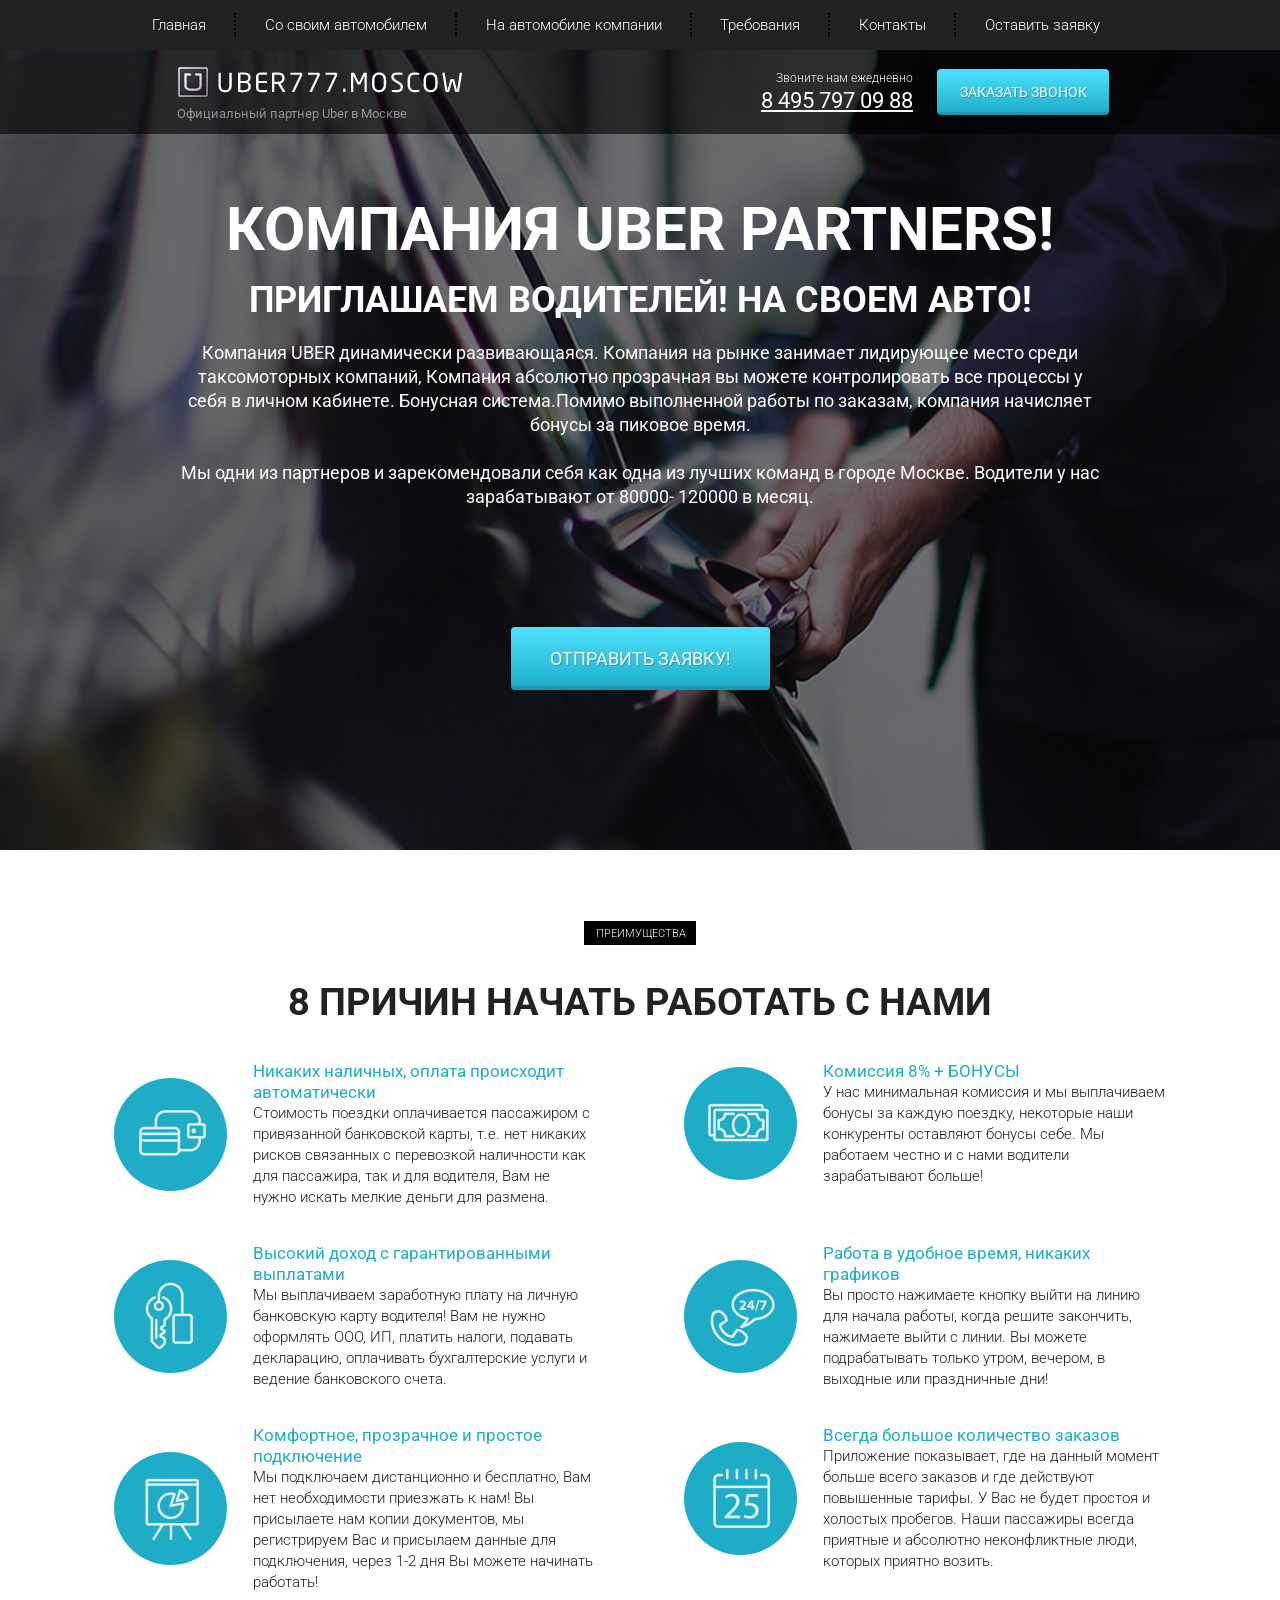
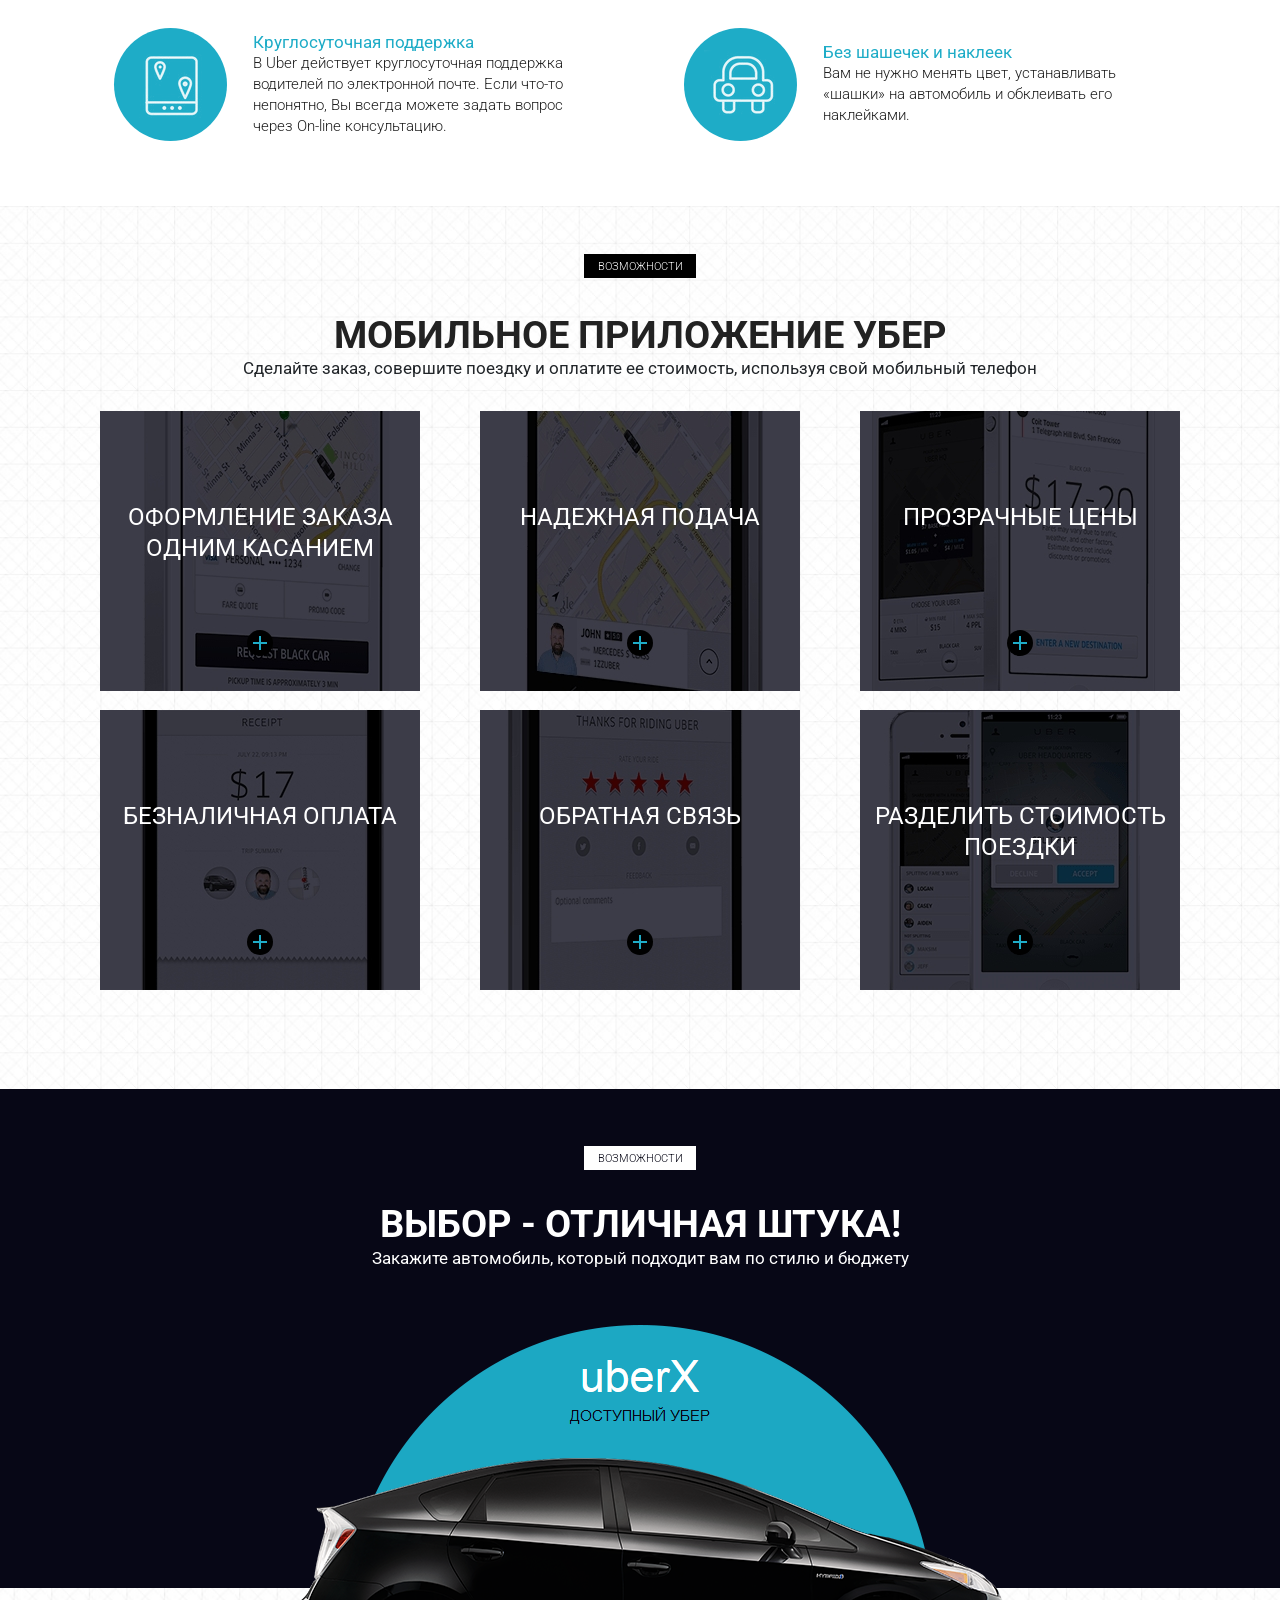
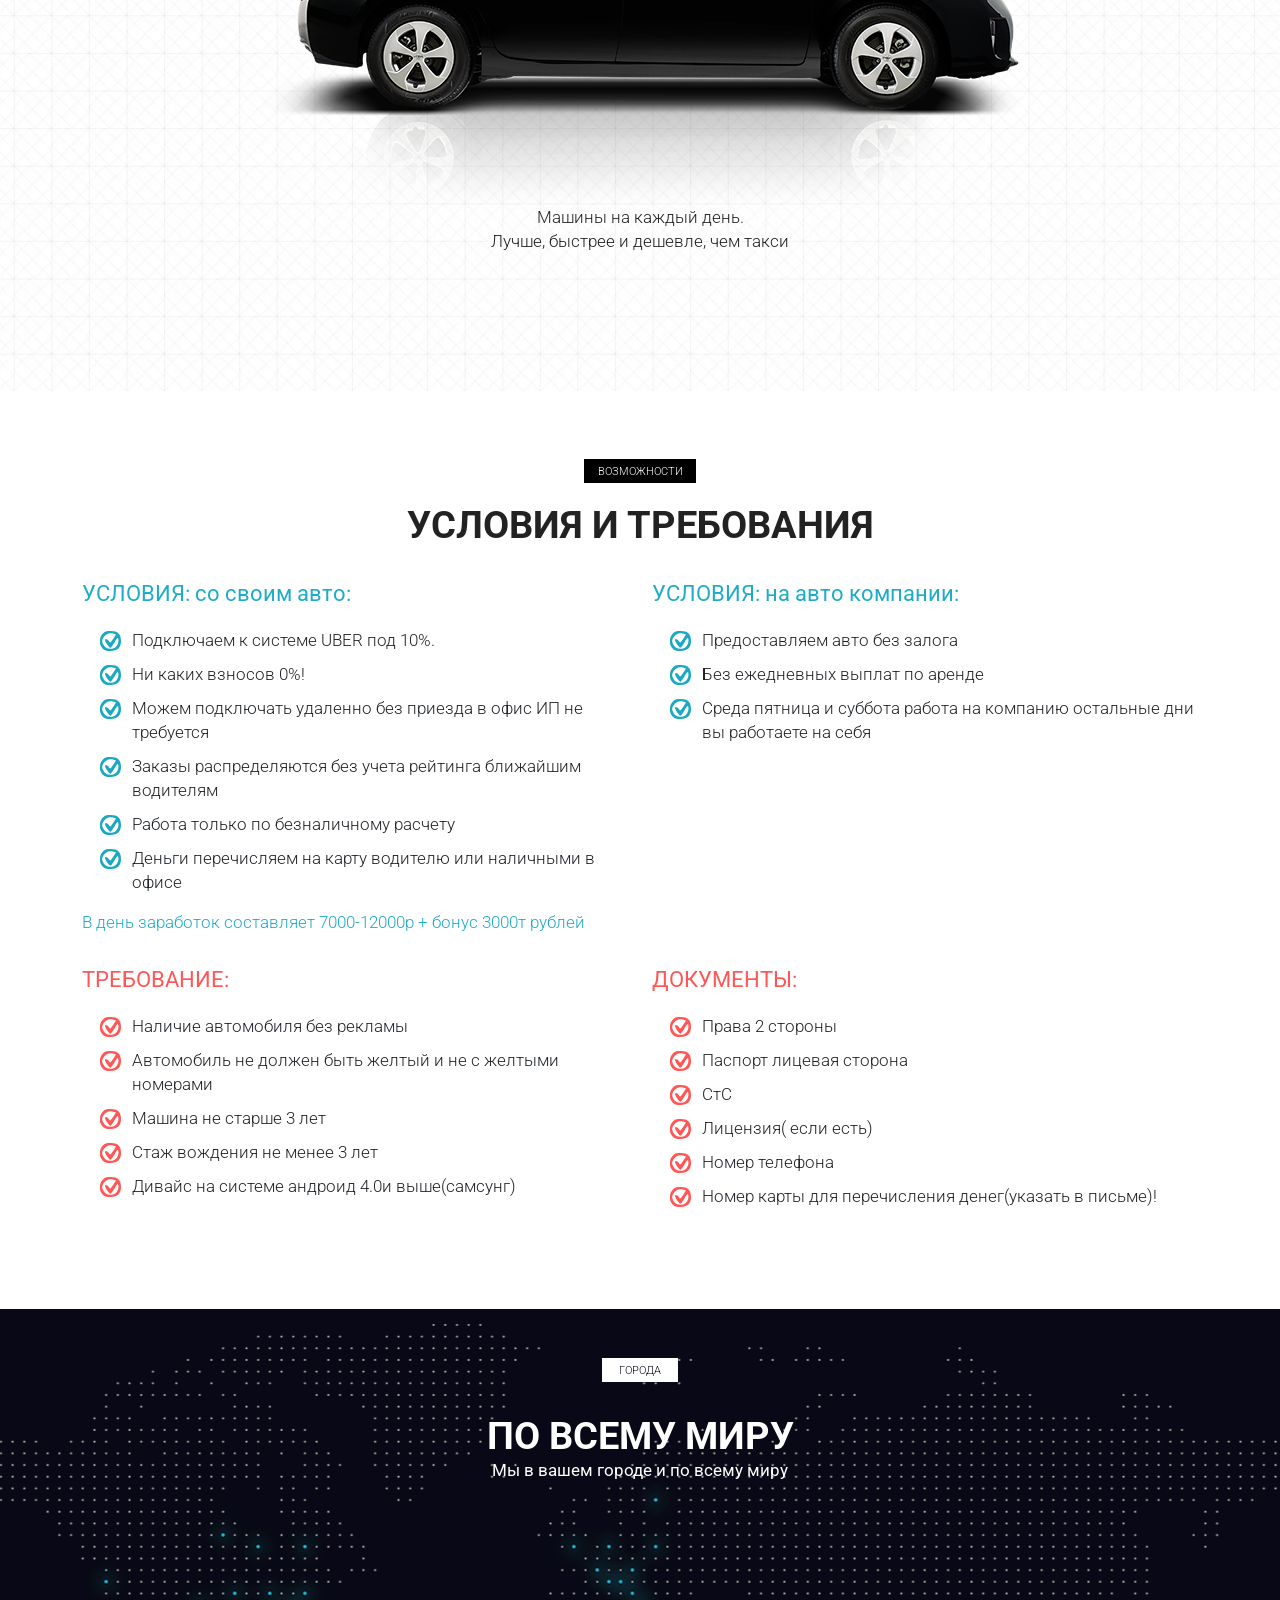
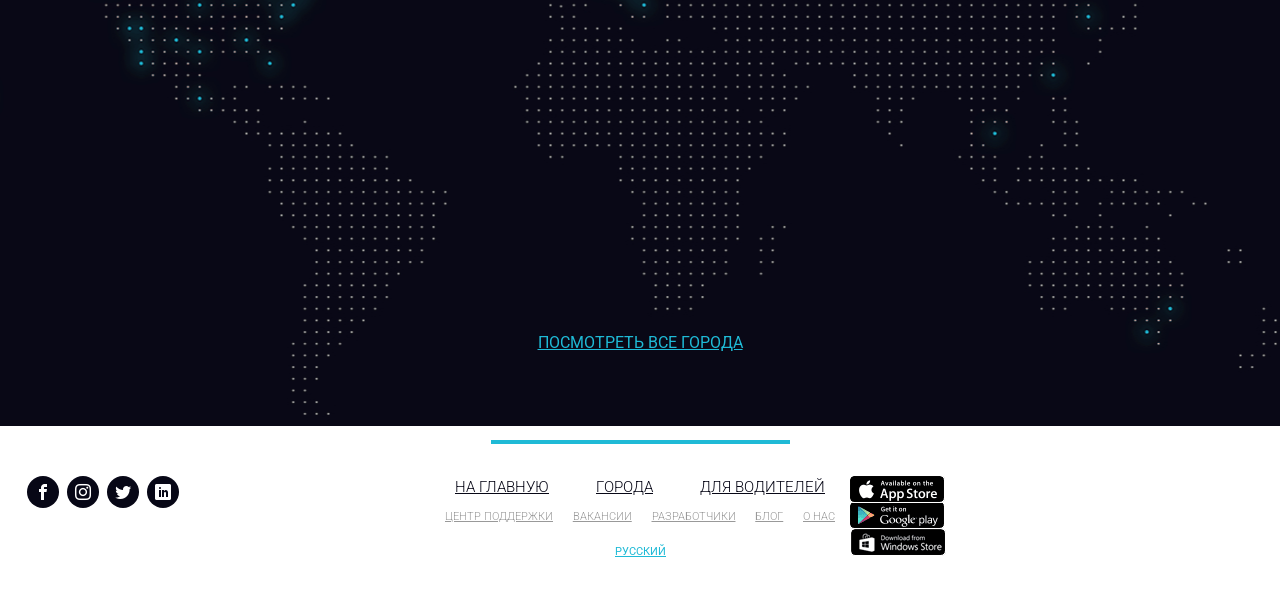
<file: index.html>
<!DOCTYPE html>
<html lang="en">
<head>
    <meta charset="UTF-8">
    <meta name="viewport" content="width=device-width, initial-scale=1">
    <meta http-equiv="X-UA-Compatible" content="ie=edge">
    <title>Uber</title>
    <link rel="shortcut icon" href="icons/favicon.png" type="image/x-icon">
    <link href="https://fonts.googleapis.com/css?family=Roboto:300,400,700&amp;subset=cyrillic-ext" rel="stylesheet">
    <link rel="stylesheet" href="css/bootstrap-reboot.min.css">
    <link rel="stylesheet" href="css/bootstrap-grid.min.css">
    <link rel="stylesheet" href="css/fonts.css">
    <link rel="stylesheet" href="css/style.css">
</head>
<body>
    <header>
        <nav>
            <div class="container">
                <ul class="menu">
                    <li class="menu_item"><a href="#" class="menu_link">Главная</a></li>
                    <li class="menu_item"><a href="#condition" class="menu_link">Со своим автомобилем</a></li>
                    <li class="menu_item"><a href="#condition" class="menu_link">На автомобиле компании</a></li>
                    <li class="menu_item"><a href="#condition" class="menu_link">Требования</a></li>
                    <li class="menu_item"><a href="#footer" class="menu_link">Контакты</a></li>
                    <li class="menu_item"><a href="#" class="menu_link">Оставить заявку</a></li>
                </ul>
            </div>
            <div class="hamburger">
                <span></span>
                <span></span>
                <span></span>
            </div>
        </nav>
        <div class="subheader">
            <div class="container">
                <div class="row">
                    <div class="col-6 col-md-4 offset-md-1">
                        <a href="#" class="subheader_logo"><img src="icons/link_logo.png" alt="logo"></a>
                        <div class="subheader_official">Официальный партнер Uber в Москве</div>
                    </div>

                    <div class="xs-hidden col-md-2 offset-md-2">
                        <div class="subheader_call">Звоните нам ежедневно</div>
                        <a href="tel:84957970988" class="subheader_phone">8 495 797 09 88</a>
                    </div>

                    <div class="col-6 col-md-2">
                        <a href="tel:84957970988" class="xs-visible subheader_phone">8 495 797 09 88</a>
                        <button class="subheader_btn">заказать звонок</button>
                    </div>
                </div>
            </div>
        </div>
    </header>

    <section class="promo">
        <div class="container">
            <div class="row">
                <div class="col-md-10 offset-md-1">
                    <h1 class="promo_header">КОМПАНИЯ UBER PARTNERS!</h1>
                    <h2 class="promo_subheader">ПРИГЛАШАЕМ ВОДИТЕЛЕЙ! НА СВОЕМ АВТО!</h2>
                    <div class="promo_descr">
                        Компания UBER  динамически развивающаяся. Компания на рынке занимает лидирующее место среди
                        таксомоторных компаний, Компания абсолютно прозрачная вы можете контролировать все процессы у себя в личном кабинете. Бонуcная система.Помимо выполненной работы по заказам, компания начисляет бонусы за
                        пиковое время.
                        <br><br>
                        Мы одни из партнеров и зарекомендовали себя как одна из лучших команд в городе Москве.  Водители у нас
                        зарабатывают от 80000- 120000 в месяц.
                    </div>
                    <button class="promo_btn">ОТПРАВИТЬ ЗАЯВКУ!</button>
                </div>
            </div>
        </div>
    </section>

    <section class="reasons">
        <div class="container">
            <div class="label">преимущества</div>
            <h2 class="title">8 причин начать работать с нами</h2>
            <div class="row">
                <div class="col-md-6">
                    <div class="reasons_block">
                        <div class="reasons_round">
                            <img src="reasons/8reason_1.png" alt="reason">
                        </div>
                        <div class="reasons_descr">
                            <div class="reasons_subtitle">Никаких наличных, оплата происходит автоматически</div>
                            <div class="reasons_text">
                                Стоимость поездки оплачивается пассажиром с привязанной банковской карты, т.е. нет никаких рисков связанных с перевозкой наличности как для пассажира, так и для водителя, Вам не нужно искать мелкие деньги для размена.
                            </div>
                        </div>
                    </div>
                </div>
                <div class="col-md-6">
                    <div class="reasons_block">
                        <div class="reasons_round">
                            <img src="reasons/8reason_2.png" alt="reason">
                        </div>
                        <div class="reasons_descr">
                            <div class="reasons_subtitle">Комиссия 8% + БОНУСЫ</div>
                            <div class="reasons_text">
                                У нас минимальная комиссия и мы выплачиваем бонусы за каждую поездку, некоторые наши конкуренты оставляют бонусы себе. Мы работаем честно и с нами водители зарабатывают больше!
                            </div>
                        </div>
                    </div>
                </div>
                <div class="col-md-6">
                    <div class="reasons_block">
                        <div class="reasons_round">
                            <img src="reasons/8reason_3.png" alt="reason">
                        </div>
                        <div class="reasons_descr">
                            <div class="reasons_subtitle">Высокий доход с гарантированными выплатами</div>
                            <div class="reasons_text">
                                Мы выплачиваем заработную плату на личную банковскую карту водителя! Вам не нужно оформлять ООО, ИП, платить налоги, подавать декларацию, оплачивать бухгалтерские услуги и ведение банковского счета.
                            </div>
                        </div>
                    </div>
                </div>
                <div class="col-md-6">
                    <div class="reasons_block">
                        <div class="reasons_round">
                            <img src="reasons/8reason_4.png" alt="reason">
                        </div>
                        <div class="reasons_descr">
                            <div class="reasons_subtitle">Работа в удобное время, никаких графиков</div>
                            <div class="reasons_text">
                                Вы просто нажимаете кнопку выйти на линию для начала работы, когда решите закончить, нажимаете выйти с линии. Вы можете подрабатывать только утром, вечером, в выходные или праздничные дни!
                            </div>
                        </div>
                    </div>
                </div>
                <div class="col-md-6">
                    <div class="reasons_block">
                        <div class="reasons_round">
                            <img src="reasons/8reason_5.png" alt="reason">
                        </div>
                        <div class="reasons_descr">
                            <div class="reasons_subtitle">Комфортное, прозрачное и простое подключение</div>
                            <div class="reasons_text">
                                Мы подключаем дистанционно и бесплатно, Вам нет необходимости приезжать к нам! Вы присылаете нам копии документов, мы регистрируем Вас и присылаем данные для подключения, через 1-2 дня Вы можете начинать работать!
                            </div>
                        </div>
                    </div>
                </div>
                <div class="col-md-6">
                    <div class="reasons_block">
                        <div class="reasons_round">
                            <img src="reasons/8reason_6.png" alt="reason">
                        </div>
                        <div class="reasons_descr">
                            <div class="reasons_subtitle">Всегда большое количество заказов</div>
                            <div class="reasons_text">
                                Приложение показывает, где на данный момент больше всего заказов и где действуют повышенные тарифы. У Вас не будет простоя и холостых пробегов. Наши пассажиры всегда приятные и абсолютно неконфликтные люди, которых приятно возить.
                            </div>
                        </div>
                    </div>
                </div>
                <div class="col-md-6">
                    <div class="reasons_block">
                        <div class="reasons_round">
                            <img src="reasons/8reason_7.png" alt="reason">
                        </div>
                        <div class="reasons_descr">
                            <div class="reasons_subtitle">Круглосуточная поддержка</div>
                            <div class="reasons_text">
                                В Uber действует круглосуточная поддержка водителей по электронной почте. Если что-то непонятно, Вы всегда можете задать вопрос через On-line консультацию.
                            </div>
                        </div>
                    </div>
                </div>
                <div class="col-md-6">
                    <div class="reasons_block">
                        <div class="reasons_round">
                            <img src="reasons/8reason_8.png" alt="reason">
                        </div>
                        <div class="reasons_descr">
                            <div class="reasons_subtitle">Без шашечек и наклеек</div>
                            <div class="reasons_text">
                                Вам не нужно менять цвет, устанавливать «шашки» на автомобиль и обклеивать его наклейками.
                            </div>
                        </div>
                    </div>
                </div>
            </div>
        </div>
    </section>
    <section class="mobile">
        <div class="container">
            <div class="label">возможности</div>
            <h2 class="title">мобильное приложение убер</h2>
            <div class="subtitle">Сделайте заказ, совершите поездку и оплатите ее стоимость, используя свой мобильный телефон</div>
            <div class="row">
                <div class="col-md-4">
                    <div class="item item_1">
                        <div class="mobile_subtitle">оформление заказа одним касанием</div>
                        <div class="mobile_plus"></div>
                    </div>
                </div>
                <div class="col-md-4">
                    <div class="item item_2">
                        <div class="mobile_subtitle">надежная подача</div>
                        <div class="mobile_plus"></div>
                    </div>
                </div>
                <div class="col-md-4">
                    <div class="item item_3">
                        <div class="mobile_subtitle">прозрачные цены</div>
                        <div class="mobile_plus"></div>
                    </div>
                </div>
                <div class="col-md-4">
                    <div class="item item_4">
                        <div class="mobile_subtitle">безналичная оплата</div>
                        <div class="mobile_plus"></div>
                    </div>
                </div>
                <div class="col-md-4">
                    <div class="item item_5">
                        <div class="mobile_subtitle">обратная связь</div>
                        <div class="mobile_plus"></div>
                    </div>
                </div>
                <div class="col-md-4">
                    <div class="item item_6">
                        <div class="mobile_subtitle">разделить
                            стоимость поездки</div>
                        <div class="mobile_plus"></div>
                    </div>
                </div>
            </div>
        </div>
    </section>

    <section class="choice">
        <div class="container">
            <div class="choice_black"></div>
            <div class="label">возможности</div>
            <h2 class="title">Выбор - отличная штука!</h2>
            <div class="subtitle">Закажите автомобиль, который подходит вам по стилю и бюджету</div>
            <img src="img/car.png" alt="car">
            <div class="choice_descr">Машины на каждый день.<br>
                Лучше, быстрее и дешевле, чем такси</div>
        </div>
    </section>

    <section class="condition" id="condition">
        <div class="container">
            <div class="label">возможности</div>
            <h2 class="title">условия и требования</h2>
            <div class="row">
                <div class="col-md-6">
                    <div class="condition_block condition_block_nmb">
                        <div class="condition_title">УСЛОВИЯ: со своим авто:</div>
                        <ul class="condition_list">
							<li>Подключаем к системе UBER  под 10%.</li>
							<li>Ни каких взносов  0%!</li>
							<li>Можем подключать удаленно без приезда в офис
								ИП не требуется</li>
							<li>Заказы распределяются без учета рейтинга ближайшим водителям</li>
							<li>Работа только по безналичному расчету</li>
							<li>Деньги перечисляем на карту водителю или наличными в офисе</li>
                        </ul>
						<div class="condition_descr">В день заработок составляет 7000-12000р + бонус 3000т рублей</div>
                    </div>
                </div>
                <div class="col-md-6">
                    <div class="condition_block">
                        <div class="condition_title">УСЛОВИЯ: на авто компании:</div>
                        <ul class="condition_list">
							<li>Предоставляем авто без залога</li>
							<li>Без ежедневных выплат по аренде</li>
							<li>Среда пятница и суббота работа на компанию остальные дни вы работаете на себя</li>
                        </ul>
                    </div>
                </div>
            </div>
            <div class="row">
                <div class="col-md-6">
                    <div class="condition_block condition_block_nmb condition_block_second">
                        <div class="condition_title">ТРЕБОВАНИЕ:</div>
                        <ul class="condition_list">
							<li>Наличие автомобиля без рекламы</li>
							<li>Автомобиль не должен быть желтый и не с желтыми номерами</li>
							<li>Машина не старше 3 лет</li>
							<li>Стаж вождения не менее 3 лет</li>
							<li>Дивайс на системе андроид 4.0и выше(самсунг)</li>
                        </ul>
                    </div>
                </div>
                <div class="col-md-6">
                    <div class="condition_block condition_block_nmb condition_block_second">
                        <div class="condition_title">ДОКУМЕНТЫ:</div>
                        <ul class="condition_list">
							<li>
                                Права 2 стороны
                            </li>
							<li>
                                Паспорт лицевая сторона
                            </li>
							<li>    
                                СтС
                            </li>
                            <li>
                                Лицензия( если есть)
                            </li>
                            <li>    
                                Номер телефона
                            </li>
                            <li>    
                                Номер карты для перечисления денег(указать в письме)!
                                </li>
                        </ul>
                    </div>
                </div>
            </div>
        </div>
    </section>

    <section class="world">
        <div class="container">
            <div class="col-md-4 offset-md-4">
                <div class="label">Города</div>
            <h2 class="title">По всему миру</h2>
            <div class="subtitle">Мы в вашем городе и по всему миру</div>
                <a href="#" class="world_link">посмотреть все города</a>
            </div>
        </div>
    </section>

     <footer>
        <div class="footer_divider"></div>
        <div class="footer_wrapper">
            <!-- Если не оборачивать каждый блок в обертку - получится криво -->
            <div>
                <div class="footer_social">
                    <a href="#" class="footer_social_item">
                        <span class="icon-facebook"></span>
                    </a>
                    <a href="#" class="footer_social_item">
                        <span class="icon-instagram"></span>
                    </a>
                    <a href="#" class="footer_social_item">
                        <span class="icon-twitter"></span>
                    </a>
                    <a href="#" class="footer_social_item">
                        <span class="icon-linkedin"></span>
                    </a>
                </div>
            </div>
            <div>
                <div class="footer_links">
                    <div class="footer_links_main">
                        <a href="#">на главную</a>
                        <a href="#">города</a>
                        <a href="#">для водителей</a>
                    </div>
                    <div class="footer_links_sub">
                        <a href="#">центр поддержки</a>
                        <a href="#">вакансии</a>
                        <a href="#">разработчики</a>
                        <a href="#">блог</a>
                        <a href="#">о нас</a>
                    </div>
                    <a href="#" class="footer_links_lang">Русский</a>
                </div>
            </div>
            <div>
                <div class="col-md-3 footer_mobile">
                    <a href="#">
                        <img src="img/app_store.png" alt="App Store">
                    </a>
                    <a href="#">
                        <img src="img/play_market.png" alt="Google play">
                    </a>
                    <a href="#">
                        <img src="img/windows_store.png" alt="Windows store">
                    </a>
                </div>
            </div>
        </div>
    </footer>
    <script src="js/script.js"></script>
</body>
</html>
</file>
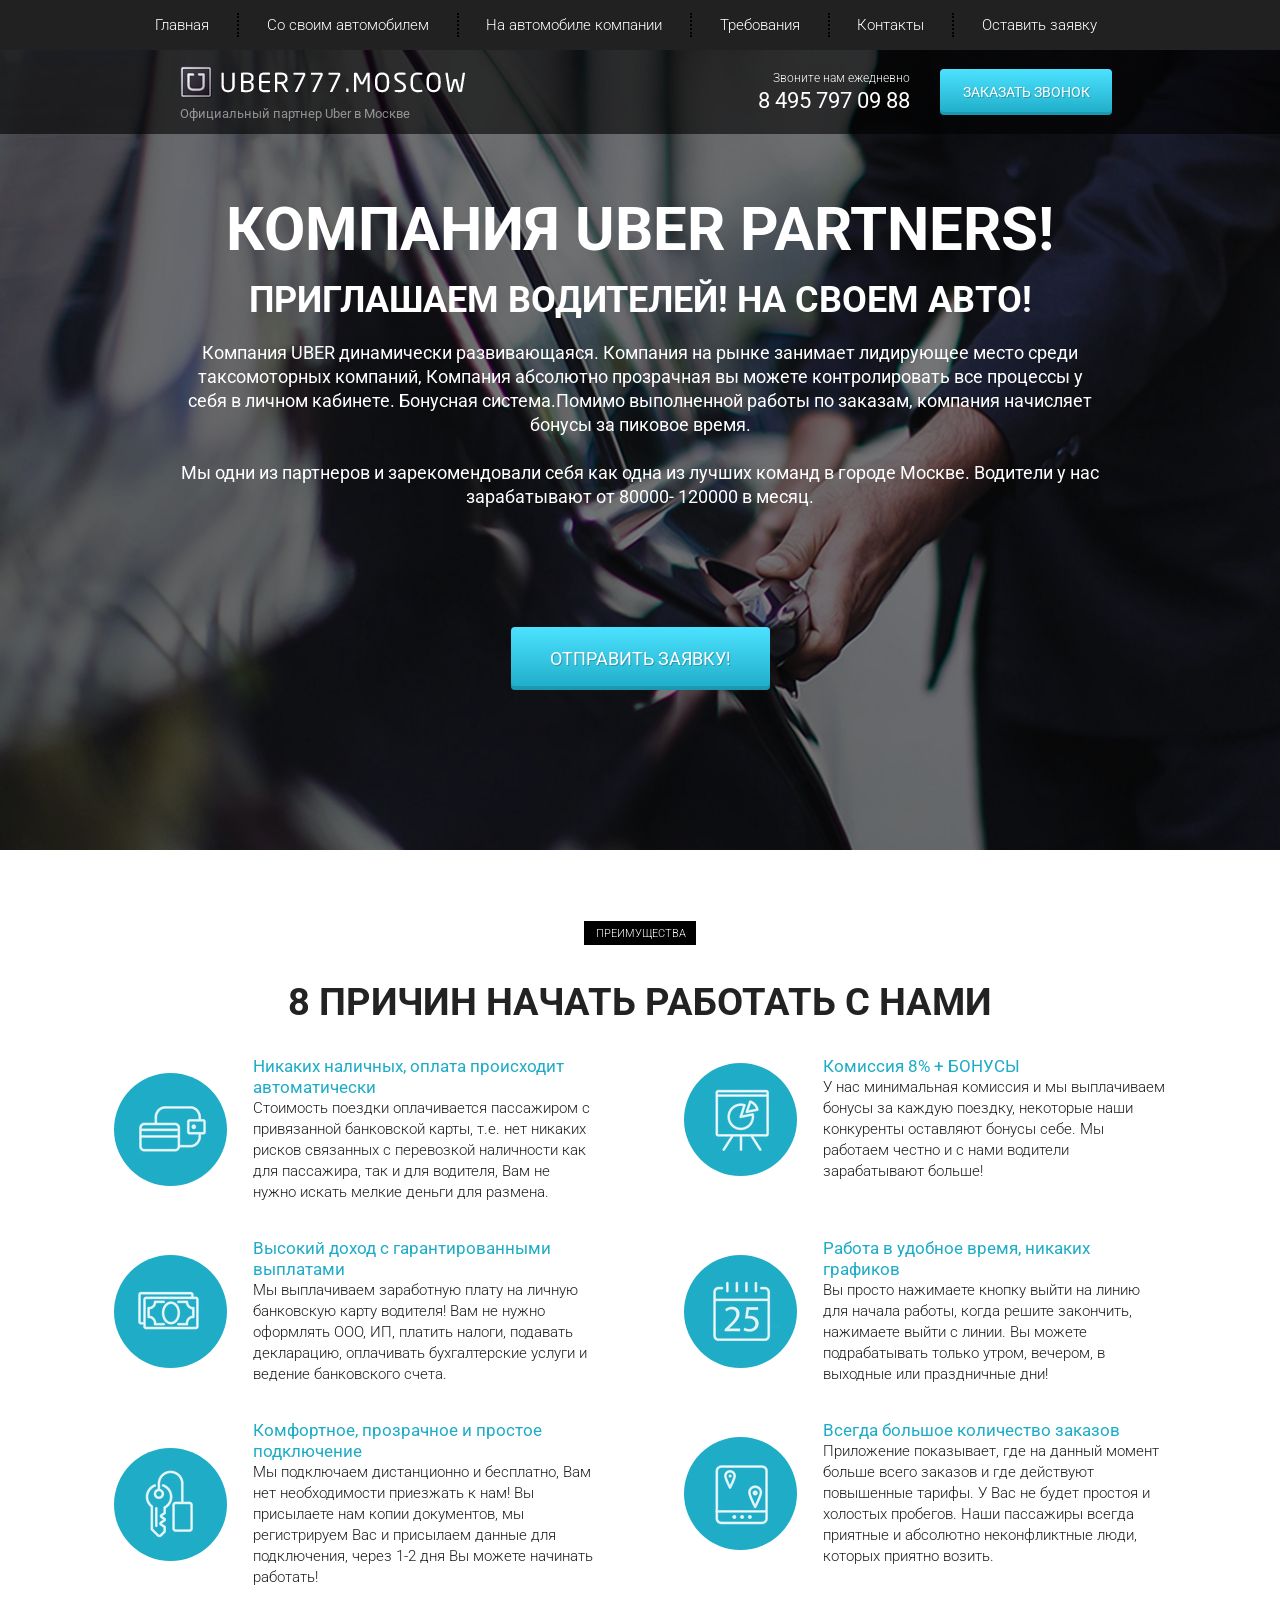
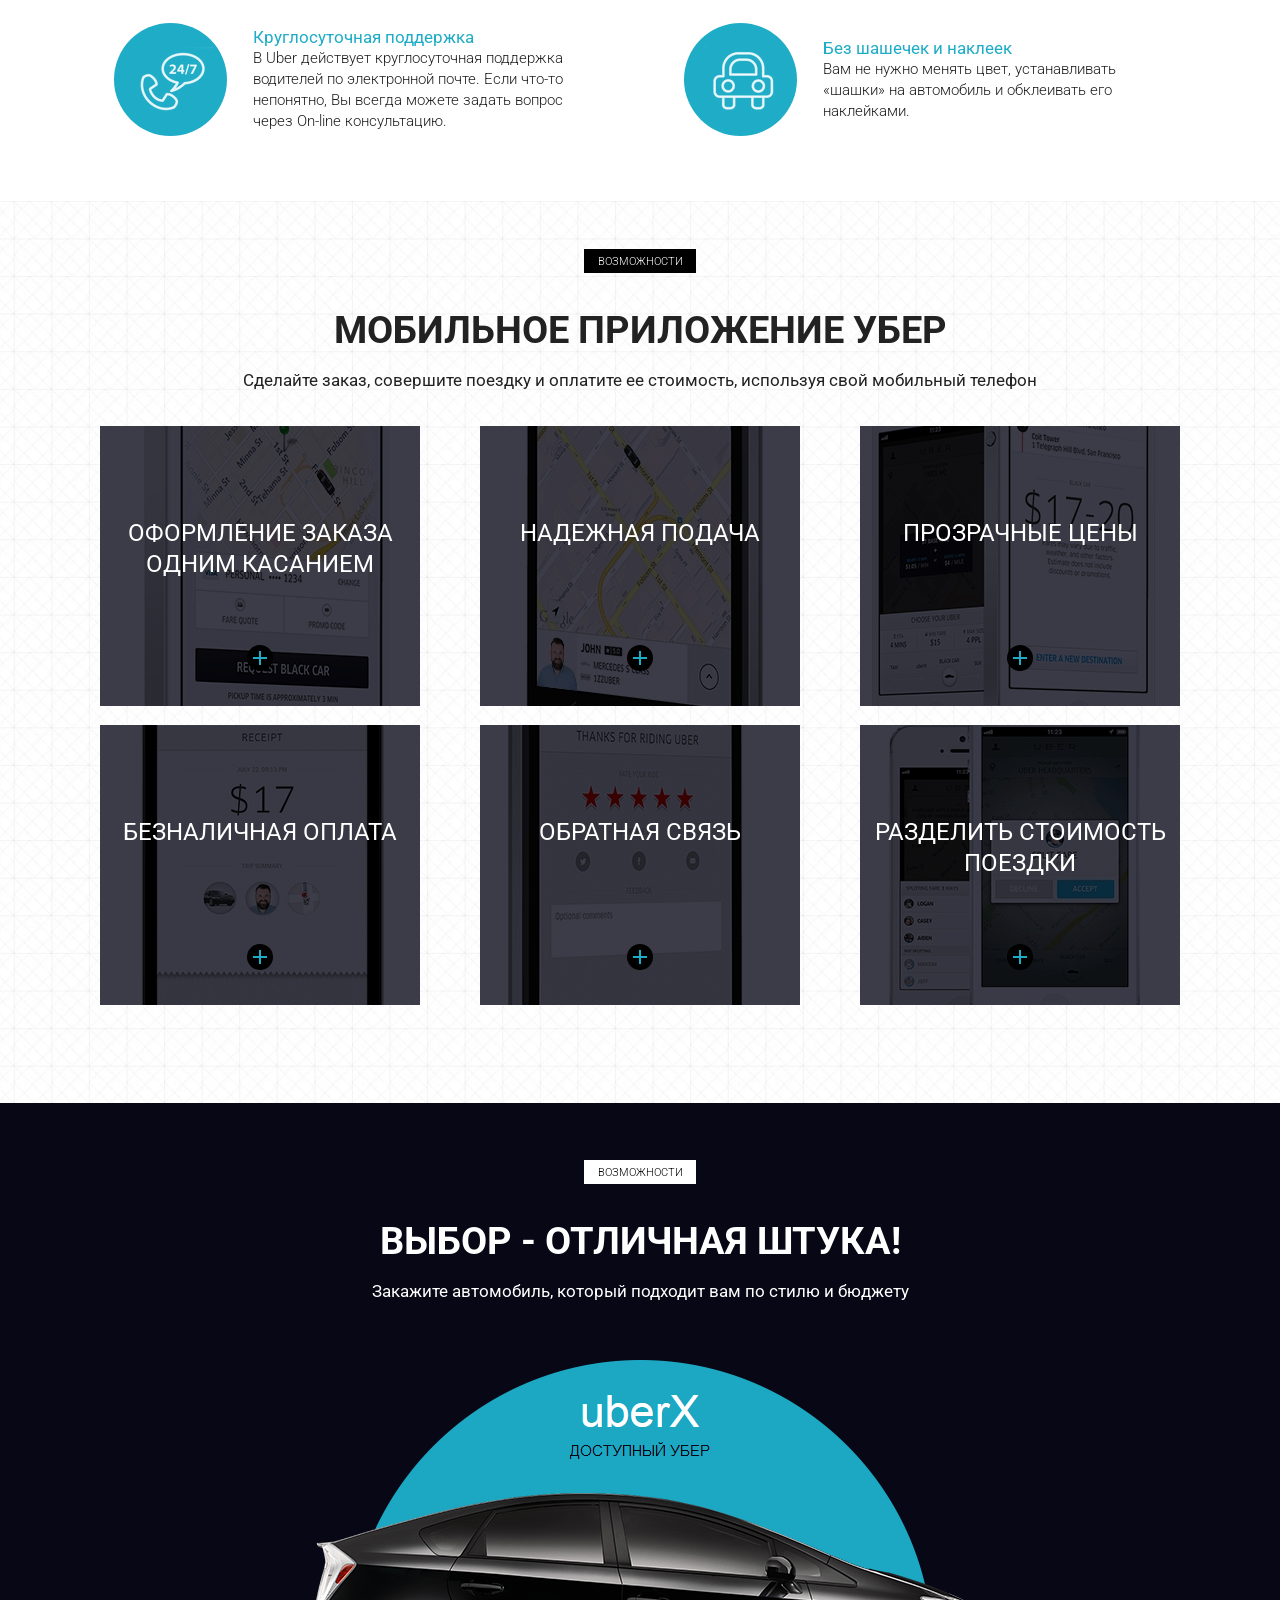
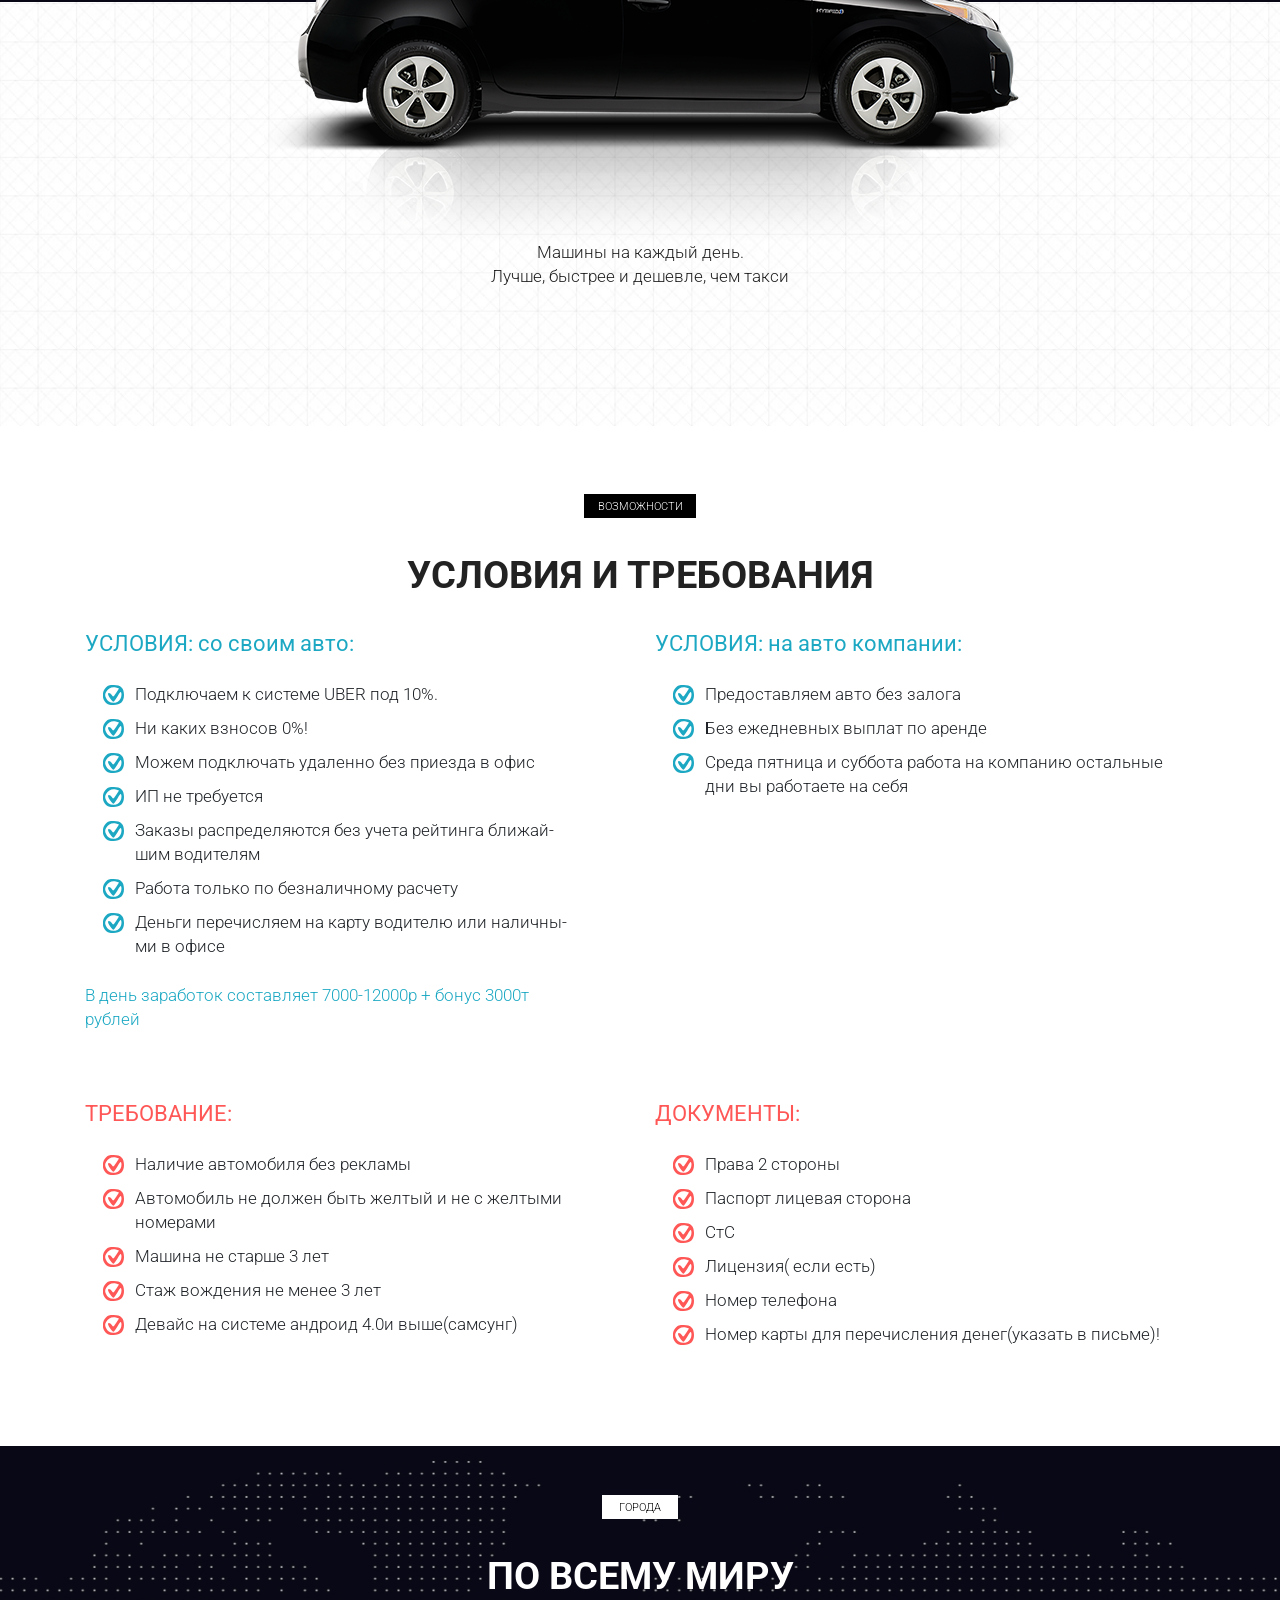
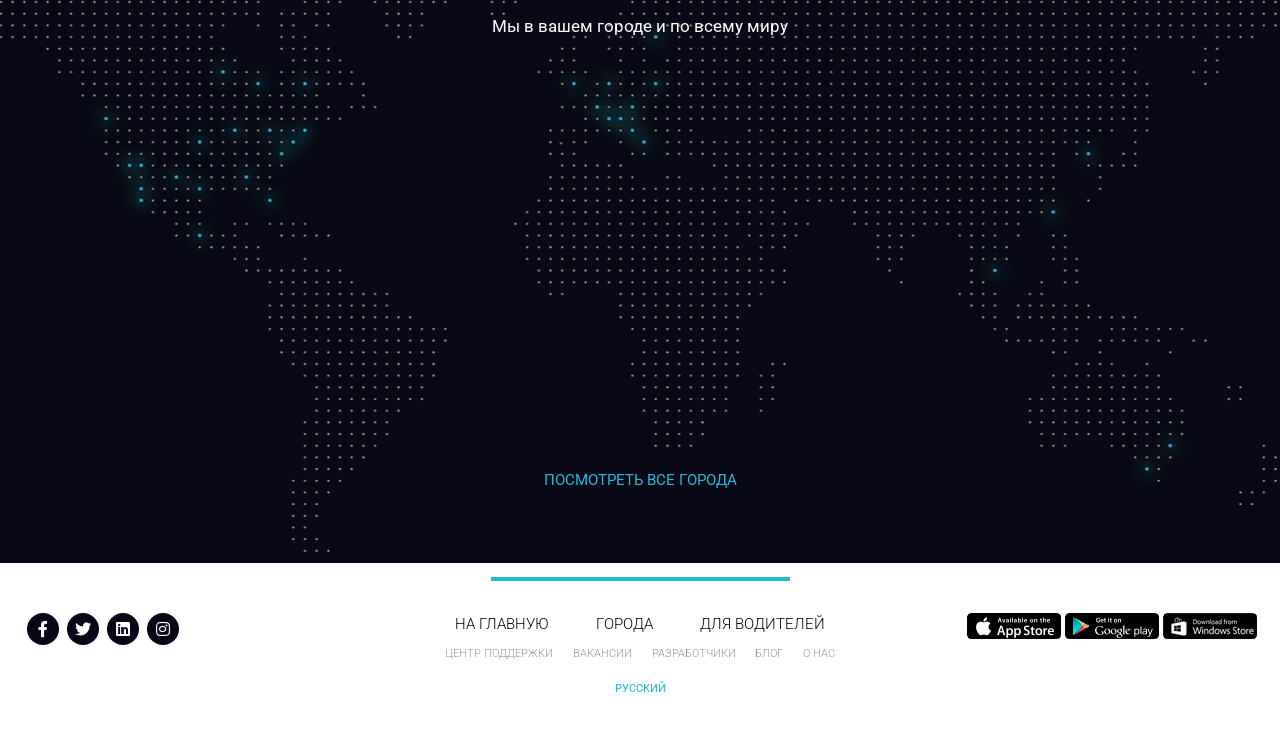
<file: src/uber_site/index.html>
<!DOCTYPE html>
<html lang="ru">
<head>
    <meta charset="UTF-8">
    <meta name="viewport" content="width=device-width, initial-scale=1.0">
    <meta http-equiv="X-UA-Compatible" content="ie=edge">
    <title>Uber</title>
    <link rel="shortcut icon" href="icons/favicon.ico" type="image/x-icon">
    <link href="https://fonts.googleapis.com/css?family=Roboto:300,400,700&amp;subset=cyrillic-ext" rel="stylesheet">
    <link rel="stylesheet" href="css/bootstrap-reboot.min.css">
    <link rel="stylesheet" href="css/bootstrap-grid.min.css">
    <link rel="stylesheet" href="https://use.fontawesome.com/releases/v5.8.2/css/all.css" integrity="sha384-oS3vJWv+0UjzBfQzYUhtDYW+Pj2yciDJxpsK1OYPAYjqT085Qq/1cq5FLXAZQ7Ay" crossorigin="anonymous">
    <link rel="stylesheet" href="css/style.min.css">
</head>
<body>
    <header>
        <nav>
            <div class="container">
                <ul class="menu">
                    <li class="menu_item"><a href="#" class="menu_link">Главная</a></li>
                    <li class="menu_item"><a href="#require" class="menu_link">Со своим автомобилем</a></li>
                    <li class="menu_item"><a href="#require" class="menu_link">На автомобиле компании</a></li>
                    <li class="menu_item"><a href="#" class="menu_link">Требования</a></li>
                    <li class="menu_item"><a href="#" class="menu_link">Контакты</a></li>
                    <li class="menu_item"><a href="#" class="menu_link">Оставить заявку</a></li>
                </ul>
            </div>
            <div class="hamburger">
                <span></span>
                <span></span>
                <span></span>
            </div>
        </nav>
        <div class="subheader">
            <div class="container">
                <div class="row">
                    <div class="col-6 col-md-4 offset-md-1">
                        <a href="#" class="subheader_logo"><img src="icons/logo.png" alt="logo"></a>
                        <div class="subheader_official">Официальный партнер Uber в Москве</div>
                    </div>
    
                    <div class="xs-hidden col-md-3 offset-md-1 col-xl-2 offset-xl-2">
                        <div class="subheader_call">Звоните нам ежедневно</div>
                        <a href="tel:84957970988" class="subheader_phone">8 495 797 09 88</a>
                    </div>
    
                    <div class="col-6 col-md-3">
                        <a href="tel:84957970988" class="xs-visible subheader_phone">8 495 797 09 88</a>
                        <button class="subheader_btn">заказать звонок</button>
                    </div>
                </div>
            </div>
        </div>
    </header>

    <section class="promo">
        <div class="container">
            <div class="row">
                <div class="col-md-12 offset-md-0 col-lg-10 offset-lg-1">
                    <h1 class="promo_header">КОМПАНИЯ UBER PARTNERS!</h1>
                    <h2 class="promo_subheader">ПРИГЛАШАЕМ ВОДИТЕЛЕЙ! НА СВОЕМ АВТО!</h2>
                    <div class="promo_descr">
                        Компания UBER  динамически развивающаяся. Компания на рынке занимает лидирующее место среди
                        таксомоторных компаний, Компания абсолютно прозрачная вы можете контролировать все процессы у себя в личном кабинете. Бонуcная система.Помимо выполненной работы по заказам, компания начисляет бонусы за
                        пиковое время.
                        <br><br>
                        Мы одни из партнеров и зарекомендовали себя как одна из лучших команд в городе Москве.  Водители у нас
                        зарабатывают от 80000- 120000 в месяц.
                    </div>
                    <button class="promo_btn">ОТПРАВИТЬ ЗАЯВКУ!</button>
                </div>
            </div>
        </div>
    </section>

    <section class="reasons">
        <div class="container">
            <div class="label">преимущества</div>
            <h2 class="title">8 причин начать работать с нами</h2>
            <div class="row">
                <div class="col-md-6">
                    <div class="reasons_block">
                        <div class="reasons_round">
                            <img src="icons/reasons/reason_1.png" alt="reason">
                        </div>
                        <div class="reasons_descr">
                            <div class="reasons_subtitle">Никаких наличных, оплата происходит автоматически</div>
                            <div class="reasons_text">
                                Стоимость поездки оплачивается пассажиром с привязанной банковской карты, т.е. нет никаких рисков связанных с перевозкой наличности как для пассажира, так и для водителя, Вам не нужно искать мелкие деньги для размена.
                            </div>
                        </div>
                    </div>
                </div>
                <div class="col-md-6">
                    <div class="reasons_block">
                        <div class="reasons_round">
                            <img src="icons/reasons/reason_2.png" alt="reason">
                        </div>
                        <div class="reasons_descr">
                            <div class="reasons_subtitle">Комиссия 8% + БОНУСЫ</div>
                            <div class="reasons_text">
                                У нас минимальная комиссия и мы выплачиваем бонусы за каждую поездку, некоторые наши конкуренты оставляют бонусы себе. Мы работаем честно и с нами водители зарабатывают больше!
                            </div>
                        </div>
                    </div>
                </div>
                <div class="col-md-6">
                    <div class="reasons_block">
                        <div class="reasons_round">
                            <img src="icons/reasons/reason_3.png" alt="reason">
                        </div>
                        <div class="reasons_descr">
                            <div class="reasons_subtitle">Высокий доход с гарантированными выплатами</div>
                            <div class="reasons_text">
                                Мы выплачиваем заработную плату на личную банковскую карту водителя! Вам не нужно оформлять ООО, ИП, платить налоги, подавать декларацию, оплачивать бухгалтерские услуги и ведение банковского счета.
                            </div>
                        </div>
                    </div>
                </div>
                <div class="col-md-6">
                    <div class="reasons_block">
                        <div class="reasons_round">
                            <img src="icons/reasons/reason_4.png" alt="reason">
                        </div>
                        <div class="reasons_descr">
                            <div class="reasons_subtitle">Работа в удобное время, никаких графиков</div>
                            <div class="reasons_text">
                                Вы просто нажимаете кнопку выйти на линию для начала работы, когда решите закончить, нажимаете выйти с линии. Вы можете подрабатывать только утром, вечером, в выходные или праздничные дни!
                            </div>
                        </div>
                    </div>
                </div>
                <div class="col-md-6">
                    <div class="reasons_block">
                        <div class="reasons_round">
                            <img src="icons/reasons/reason_5.png" alt="reason">
                        </div>
                        <div class="reasons_descr">
                            <div class="reasons_subtitle">Комфортное, прозрачное и простое подключение</div>
                            <div class="reasons_text">
                                Мы подключаем дистанционно и бесплатно, Вам нет необходимости приезжать к нам! Вы присылаете нам копии документов, мы регистрируем Вас и присылаем данные для подключения, через 1-2 дня Вы можете начинать работать!
                            </div>
                        </div>
                    </div>
                </div>
                <div class="col-md-6">
                    <div class="reasons_block">
                        <div class="reasons_round">
                            <img src="icons/reasons/reason_6.png" alt="reason">
                        </div>
                        <div class="reasons_descr">
                            <div class="reasons_subtitle">Всегда большое количество заказов</div>
                            <div class="reasons_text">
                                Приложение показывает, где на данный момент больше всего заказов и где действуют повышенные тарифы. У Вас не будет простоя и холостых пробегов. Наши пассажиры всегда приятные и абсолютно неконфликтные люди, которых приятно возить.
                            </div>
                        </div>
                    </div>
                </div>
                <div class="col-md-6">
                    <div class="reasons_block">
                        <div class="reasons_round">
                            <img src="icons/reasons/reason_7.png" alt="reason">
                        </div>
                        <div class="reasons_descr">
                            <div class="reasons_subtitle">Круглосуточная поддержка</div>
                            <div class="reasons_text">
                                В Uber действует круглосуточная поддержка водителей по электронной почте. Если что-то непонятно, Вы всегда можете задать вопрос через On-line консультацию.
                            </div>
                        </div>
                    </div>
                </div>
                <div class="col-md-6">
                    <div class="reasons_block">
                        <div class="reasons_round">
                            <img src="icons/reasons/reason_8.png" alt="reason">
                        </div>
                        <div class="reasons_descr">
                            <div class="reasons_subtitle">Без шашечек и наклеек</div>
                            <div class="reasons_text">
                                Вам не нужно менять цвет, устанавливать «шашки» на автомобиль и обклеивать его наклейками.
                            </div>
                        </div>
                    </div>
                </div>
            </div>
        </div>
    </section>

    <section class="mobile">
        <div class="container">
            <div class="label">возможности</div>
            <h2 class="title">мобильное приложение убер</h2>
            <div class="subtitle">Сделайте заказ, совершите поездку и оплатите ее стоимость, используя свой мобильный телефон</div>

            <div class="row">
                <div class="col-md-6 col-lg-4">
                    <div class="mobile_item mobile_item_1">
                        <div class="mobile_item_subtitle">
                            оформление заказа одним касанием
                        </div>
                        <div class="mobile_item_plus"></div>
                    </div>
                </div>
                <div class="col-md-6 col-lg-4">
                    <div class="mobile_item mobile_item_2">
                        <div class="mobile_item_subtitle">
                            надежная подача
                        </div>
                        <div class="mobile_item_plus"></div>
                    </div>
                </div>
                <div class="col-md-6 col-lg-4">
                    <div class="mobile_item mobile_item_3">
                        <div class="mobile_item_subtitle">
                            прозрачные цены
                        </div>
                        <div class="mobile_item_plus"></div>
                    </div>
                </div>
                <div class="col-md-6 col-lg-4">
                    <div class="mobile_item mobile_item_4">
                        <div class="mobile_item_subtitle">
                            безналичная оплата
                        </div>
                        <div class="mobile_item_plus"></div>
                    </div>
                </div>
                <div class="col-md-6 col-lg-4">
                    <div class="mobile_item mobile_item_5">
                        <div class="mobile_item_subtitle">
                            обратная связь
                        </div>
                        <div class="mobile_item_plus"></div>
                    </div>
                </div>
                <div class="col-md-6 col-lg-4">
                    <div class="mobile_item mobile_item_6">
                        <div class="mobile_item_subtitle">
                            разделить стоимость поездки
                        </div>
                        <div class="mobile_item_plus"></div>
                    </div>
                </div>
            </div>
        </div>
    </section>

    <section class="choice">
        <div class="container">
            <div class="black"></div>
            <div class="label label_white">возможности</div>
            <h2 class="title title_white hidden-320">Выбор - отличная штука!</h2>
            <div class="subtitle subtitle_white hidden-320">Закажите автомобиль, который подходит вам по стилю и бюджету</div>

            <img src="img/car.png" alt="uber car" class="choice_img">
            <div class="choice_descr">
                Машины на каждый день.<br>
                Лучше, быстрее и дешевле, чем такси
            </div>
        </div>
    </section>

    <section class="require" id="require">
        <div class="container">
            <div class="label">возможности</div>
            <h2 class="title">условия и требования</h2>
        <div class="row">
            <div class="col-md-6">
                <div class="require_block">
                    <div class="require_title">
                        УСЛОВИЯ: со своим авто:
                    </div>
                    <ul class="require_list">
                        <li>Подключаем к системе UBER  под 10%.</li>
                        <li>
                            Ни каких взносов  0%!
                        </li>
                        <li>
                            Можем подключать удаленно без приезда в офис
                        </li>
                        <li>
                            ИП не требуется
                        </li>
                        <li>
                            Заказы распределяются без учета рейтинга ближай-<br>шим водителям
                        </li>
                        <li>
                            Работа только по безналичному расчету
                        </li>
                        <li>
                            Деньги перечисляем на карту водителю или наличны-<br>ми в офисе
                        </li>
                    </ul>
                    <div class="require_descr">
                        В день заработок составляет 7000-12000р + бонус 3000т<br> рублей
                    </div>
                </div>
            </div>
            <div class="col-md-6">
                <div class="require_block">
                    <div class="require_title">
                        УСЛОВИЯ: на авто компании:
                    </div>
                    <ul class="require_list">
                        <li>
                            Предоставляем авто без залога
                        </li>
                        <li>
                            Без ежедневных выплат по аренде
                        </li>
                        <li>
                            Среда пятница и суббота работа на компанию остальные дни вы работаете на себя
                        </li>
                    </ul>
                </div>
            </div>
            <div class="col-md-6">
                <div class="require_block require_block_nmb warning">
                    <div class="require_title">
                        ТРЕБОВАНИЕ:
                    </div>
                    <ul class="require_list">
                        <li>
                            Наличие автомобиля без рекламы
                        </li>
                        <li>
                            Автомобиль не должен быть желтый и не с желтыми номерами
                        </li>
                        <li>
                            Машина не старше 3 лет
                        </li>
                        <li>
                            Стаж вождения не менее 3 лет
                        </li>
                        <li>
                            Девайс на системе андроид 4.0и выше(самсунг)
                        </li>
                    </ul>
                </div>
            </div>
            <div class="col-md-6">
                <div class="require_block require_block_nmb warning">
                    <div class="require_title">
                        ДОКУМЕНТЫ:
                    </div>
                    <ul class="require_list">
                        <li>
                            Права 2 стороны
                        </li>
                        <li>
                            Паспорт лицевая сторона
                        </li>
                        <li>
                            СтС
                        </li>
                        <li>
                            Лицензия( если есть)
                        </li>
                        <li>
                            Номер телефона
                        </li>
                        <li>
                            Номер карты для перечисления денег(указать в письме)!
                        </li>
                    </ul>
                </div>
            </div>
        </div>
        </div>
    </section>

    <section class="world">
        <div class="container">
            <div class="label label_white label_min">города</div>
            <h2 class="title title_white">По всему миру</h2>
            <div class="subtitle subtitle_white">Мы в вашем городе и по всему миру</div>

            <a href="#" class="world_link">посмотреть все города</a>
        </div>
    </section>

    <footer>
        <div class="footer_divider"></div>
        <div class="footer_wrapper">
            <!-- Если не оборачивать каждый блок в обертку - получится криво -->
            <div>
                <div class="footer_social">
                    <a href="#" class="footer_social_item">
                        <i class="fab fa-facebook-f"></i>
                    </a>
                    <a href="#" class="footer_social_item">
                        <i class="fab fa-twitter"></i>
                    </a>
                    <a href="#" class="footer_social_item">
                        <i class="fab fa-linkedin"></i>
                    </a>
                    <a href="#" class="footer_social_item">
                        <i class="fab fa-instagram"></i>
                    </a>
                </div>
            </div>
            <div>
                <div class="footer_links">
                    <div class="footer_links_main">
                        <a href="#">на главную</a>
                        <a href="#">города</a>
                        <a href="#">для водителей</a>
                    </div>
                    <div class="footer_links_sub">
                        <a href="#">центр поддержки</a>
                        <a href="#">вакансии</a>
                        <a href="#">разработчики</a>
                        <a href="#">блог</a>
                        <a href="#">о нас</a>
                    </div>
                    <a href="#" class="footer_links_lang">Русский</a>
                </div>
            </div>
            <div>
                <div class="footer_mobile">
                    <a href="#">
                        <img src="img/app_store.png" alt="App Store">
                    </a>
                    <a href="#">
                        <img src="img/google_play.png" alt="Google play">
                    </a>
                    <a href="#">
                        <img src="img/windows_store.png" alt="Windows store">
                    </a>
                </div>
            </div>
        </div>
    </footer>

    <script src="js/script.js"></script>
</body>
</html>
</file>
<file: css/fonts.css>
@font-face {
  font-family: 'icomoon';
  src:  url('../fonts/icomoon.eot?d76dp6');
  src:  url('../fonts/icomoon.eot?d76dp6#iefix') format('embedded-opentype'),
    url('../fonts/icomoon.ttf?d76dp6') format('truetype'),
    url('../fonts/icomoon.woff?d76dp6') format('woff'),
    url('../fonts/icomoon.svg?d76dp6#icomoon') format('svg');
  font-weight: normal;
  font-style: normal;
  font-display: block;
}

[class^="icon-"], [class*=" icon-"] {
  /* use !important to prevent issues with browser extensions that change fonts */
  font-family: 'icomoon' !important;
  speak: never;
  font-style: normal;
  font-weight: normal;
  font-variant: normal;
  text-transform: none;
  line-height: 1;

  /* Better Font Rendering =========== */
  -webkit-font-smoothing: antialiased;
  -moz-osx-font-smoothing: grayscale;
}

.icon-facebook:before {
  content: "\ea90";
}
.icon-instagram:before {
  content: "\ea92";
}
.icon-twitter:before {
  content: "\ea96";
}
.icon-linkedin:before {
  content: "\eac9";
}
</file>
<file: css/style.css>
*{font-family:'Roboto', sans-serif}.label{margin:0 auto;height:24px;width:112px;padding:5px 12px;background-color:#000000;color:#ffffff;font-size:11px;font-weight:300;text-transform:uppercase}.title{margin-bottom:0;color:#222222;font-size:38px;font-weight:700;text-transform:uppercase;text-align:center}.subtitle{font-size:17px;font-weight:400;line-height:21px;text-align:center}header{position:relative;height:50px}nav{position:fixed;width:100%;height:50px;background-color:#212121;z-index:2}.hamburger{display:none}.menu{display:flex;justify-content:space-between;padding:13px 70px;margin:0;list-style-type:none}.menu_link{color:#ffffff;font-size:15px;font-weight:300;text-decoration:none}.menu_item{border-right:2px dotted black;padding-right:28px}.menu_item:last-child{border-right:none}.subheader{position:absolute;top:50px;width:100%;height:84px;background-color:rgba(0,0,0,0.6)}.subheader_logo{display:block;max-width:100%;margin-top:16px}.subheader_logo img{border-style:none}.subheader_official{margin-top:6px;opacity:0.5;color:#ffffff;font-size:13px;font-weight:400}.subheader_call{color:#ffffff;font-size:12px;font-weight:300;margin-top:19px;text-align:right}.subheader_phone{display:block;margin-top:8px;color:#ffffff;font-size:22px;font-weight:400;text-transform:uppercase;text-align:right;line-height:12px}.subheader_btn{margin-top:19px;width:172px;height:46px;box-shadow:inset 0 -3px 0 rgba(0,0,0,0.12);border:none;border-radius:4px;background-image:linear-gradient(to top, #1eacc7 0%, #4ce2ff 100%);text-shadow:1px 1px 0 rgba(0,0,0,0.21);color:#ffffff;font-size:14px;font-weight:400;text-transform:uppercase}.subheader_btn:hover{background-image:none;background-color:#1eacc7}.xs-visible{display:none}.promo{min-height:800px;background:url("../img/header_bg.jpg") center center/cover no-repeat;padding:150px 0 135px 0}.promo_header{color:#ffffff;font-weight:700;text-transform:uppercase;font-size:60px;line-height:60px;margin:0;text-align:center}.promo_subheader{color:#ffffff;font-weight:700;text-transform:uppercase;font-size:36px;line-height:36px;margin:0;margin-top:22px;text-align:center}.promo_descr{color:#ffffff;font-size:18px;font-weight:400;line-height:24px;text-align:center;margin-top:23px}.promo_btn{display:block;margin:118px auto 0 auto;width:259px;height:63px;box-shadow:inset 0 -4px 0 rgba(0,0,0,0.12);border:none;border-radius:4px;background-image:linear-gradient(to top, #1eacc7 0%, #4ce2ff 100%);text-shadow:1px 1px 0 rgba(0,0,0,0.21);color:#ffffff;font-size:18px;font-weight:400;text-transform:uppercase}.promo_btn:hover{background-image:none;background-color:#1eacc7}.reasons{padding:71px 0 65px 0}.reasons .title{margin-top:35px}.reasons_block{display:flex;justify-content:center;align-items:center;margin-top:35px}.reasons_round{display:flex;justify-content:center;align-items:center;margin-right:26px;width:113px;height:113px;background-color:#1eacc7;border-radius:100%}.reasons_descr{width:343px}.reasons_subtitle{line-height:21px;color:#1eacc7;font-size:17px;font-weight:400}.reasons_text{color:#202020;font-size:15px;font-weight:300;line-height:21px}.mobile{min-height:864px;padding:48px 0 80px 0;background:url(../img/mobile_app.png) center center/cover no-repeat}.mobile .row{margin-top:32px}.mobile .title{margin-top:35px}.mobile .label{text-align:center}.mobile .item{width:320px;height:280px;margin:0 auto;margin-bottom:19px;padding:91px 0 136px 0;position:relative}.mobile .item_1{background:url(../img/mobile_screen_1.jpg) center center/cover no-repeat}.mobile .item_2{background:url(../img/mobile_screen_2.jpg) center center/cover no-repeat}.mobile .item_3{background:url(../img/mobile_screen_3.jpg) center center/cover no-repeat}.mobile .item_4{background:url(../img/mobile_screen_4.jpg) center center/cover no-repeat}.mobile .item_5{background:url(../img/mobile_screen_5.jpg) center center/cover no-repeat}.mobile .item_6{background:url(../img/mobile_screen_6.jpg) center center/cover no-repeat}.mobile_subtitle{color:#ffffff;font-size:24px;font-weight:400;line-height:31px;text-align:center;text-transform:uppercase}.mobile_plus{display:flex;justify-content:center;align-items:center;bottom:35px;width:26px;height:26px;background-color:#000000;border-radius:100%;position:absolute;left:50%;transform:translateX(-50%)}.mobile_plus::before{content:'';display:block;position:absolute;width:14px;height:2px;background-color:#1eacc7;transition:0.3s all}.mobile_plus::after{content:'';position:absolute;left:50%;transform:translateX(-50%);display:block;width:2px;height:14px;background-color:#1eacc7;transition:0.3s all}.mobile_plus:hover::before,.mobile_plus:hover::after{background-color:#ff5656}.choice{position:relative;min-height:896px;background:url(../img/mobile_app.png) center center/cover no-repeat;padding:57px 0 138px 0;z-index:-2}.choice img{position:relative;display:block;margin:56px auto 0 auto;z-index:1}.choice .label{background-color:#ffffff;color:#070716;text-align:center}.choice .title{color:#ffffff;margin-top:32px}.choice .subtitle{text-align:center;color:#ffffff}.choice_black{width:100%;height:499px;background-color:#070716;position:absolute;left:0;right:0;z-index:-1;transform:translateY(-57px)}.choice_descr{color:#222222;font-size:17px;font-weight:300;line-height:24px;text-align:center}.condition{padding:68px 0 85px 0}.condition_block{margin:33px 0}.condition_block_nmb{margin-bottom:0px}.condition .title{margin-top:20px}.condition .label{text-align:center}.condition_title{color:#1eacc7;font-size:22px;font-weight:400;font-style:normal;letter-spacing:normal;line-height:normal}.condition_list{list-style-type:none;padding-left:50px;margin-top:22px}.condition_list li{position:relative;font-size:17px;font-weight:300;line-height:24px;margin-bottom:10px}.condition_list li:before{content:'';display:block;position:absolute;left:-32px;top:3px;width:21px;height:20px;background:url("../icons/check_blue.svg") center center/cover no-repeat}.condition_descr{margin-top:15px;font-size:17px;font-weight:300;line-height:24px;color:#1eacc7}.condition .condition_block_second .condition_title{color:#ff5656}.condition .condition_block_second .condition_list li:before{background:url("../icons/check_red.svg") center center/cover no-repeat}.world{min-height:717px;position:relative;background:url(../img/map.jpg) center center/cover no-repeat;padding:49px 0 49px 0}.world .label{width:76px;height:24px;background-color:#ffffff;color:#070716;text-align:center}.world .title{color:#ffffff;margin:0;margin-top:32px}.world .subtitle{text-align:center;color:#ffffff}.world_link{position:absolute;left:50%;transform:translateX(-50%);bottom:49px;color:#1fbad6;font-weight:400;line-height:68px;text-align:center;text-transform:uppercase}.world_link:hover{text-decoration:none;color:#fff}footer{padding:14px 23px 39px 23px}footer a:hover{text-decoration:none}.footer_divider{width:299px;height:4px;background-color:#1fbad6;margin:0 auto}.footer_wrapper{display:flex;justify-content:space-between;align-items:flex-start;padding-top:32px}.footer_wrapper>div{width:33%}.footer_wrapper>div .menu{display:flex;justify-content:flex-end}.footer_social{width:160px;display:flex;justify-content:space-between}.footer_social_item{display:flex;justify-content:center;align-items:center;margin:0 4px;width:32px;height:32px;background-color:#070716;border-radius:100%;text-decoration:none}.footer_social_item span{color:#fff}.footer_links{width:390px;margin:0 auto}.footer_links_main{display:flex;justify-content:space-between;padding:0 10px}.footer_links_main a{color:#070716;font-size:15px;font-weight:300;text-transform:uppercase}.footer_links_sub{display:flex;justify-content:space-between;margin-top:10px}.footer_links_sub a{color:#999999;font-size:11px;font-weight:300;text-transform:uppercase}.footer_links_lang{display:block;width:50px;margin:0 auto;color:#1fbad6;font-size:11px;font-weight:400;margin-top:19px;text-transform:uppercase;text-align:center}@media (max-width: 1200px){.menu_item{padding-right:20px}.menu_link{font-size:13px}.subheader_phone{line-height:13px;font-size:18px}.subheader_call{font-size:11px}.subheader_btn{width:165px;height:43px;font-size:13px}.promo_header{font-size:53px}.promo_subheader{font-size:32px}.promo_descr{font-size:15px}.promo_btn{width:241px;height:58px;font-size:16px}.reasons_block{align-items:flex-start}.reasons_descr{width:300px}.label{width:107px;height:23px;font-size:11px}.title{font-size:35px}.subtitle{font-size:15px}.mobile .item{width:300px}.mobile_subtitle{font-size:22px}.choice_descr{font-size:15px}.condition_title{font-size:20px}.condition_list li{font-size:16px}.condition_descr{font-size:15px}}@media (max-width: 991px){.menu_item{padding-right:8px}.menu_link{font-size:10px}.subheader{height:78px}.subheader_logo img{width:100%}.subheader_official{font-size:9px}.subheader_call{font-size:8px}.subheader_phone{line-height:10px;font-size:13px}.subheader_btn{width:123px;height:33px;font-size:10px}.promo_header{font-size:41px}.promo_subheader{font-size:25px}.promo_descr{font-size:13px}.promo_btn{width:182px;height:44px;font-size:12px}.label{width:96px;height:21px;font-size:9px}.title{font-size:28px}.subtitle{font-size:13px}.reasons_block{flex-direction:column;align-items:center}.reasons_descr{margin-top:20px}.reasons_round{margin-right:0}.mobile .item{width:222px}.mobile_subtitle{font-size:17px}.choice_descr{font-size:12px}.condition_title{font-size:17px}.condition_list li{font-size:14px}.condition_descr{font-size:11px}.world .title{font-size:28px}.world .subtitle{font-size:12px}.world_link{font-size:12px}}@media (max-width: 767px){.menu{position:fixed;align-items:center;justify-content:center;flex-direction:column;top:0;left:-100%;width:50%;height:100vh;padding:20px 15px;background-color:rgba(0,0,0,0.8);transition:0.6s all}.menu_active{left:0}.menu_item{margin:10px 0;padding-right:0;border:none}.menu_link{font-size:20px}.menu_line{display:block}.hamburger{display:block;position:absolute;right:10px;top:50%;transform:translateY(-50%);width:20px}.hamburger span{display:block;width:100%;height:2px;margin-bottom:2px;background-color:#fff;transition:0.5s all}.hamburger_active span{margin-bottom:-2px}.hamburger_active span:nth-child(1){transform:translateY(3px) rotate(-45deg)}.hamburger_active span:nth-child(2){display:none}.hamburger_active span:nth-child(3){transform:translateY(3px) rotate(45deg)}.xs-hidden{display:none}.xs-visible{display:block}.subheader_phone{display:block;color:#ffffff;font-size:15px;font-weight:400;text-transform:uppercase;text-align:center;margin-top:15px;text-decoration:none}.subheader_btn{display:block;width:160px;height:35px;margin:0 auto;margin-top:10px}.promo_header{line-height:40px}.choice img{width:545px;margin:93px auto 0 auto}.footer_wrapper{padding:25px 0 20px 0;flex-direction:column}.footer_wrapper>div{width:100%}.footer_wrapper>div:nth-child(2){order:-1}.footer_social{margin:0 auto;margin-top:20px}.footer_mobile{display:flex;justify-content:center;margin-top:20px}.footer_mobile a{padding:0 4px}}@media (max-width: 575px){.menu{width:85%}.subheader{height:60px}.subheader_logo{margin-top:18px}.subheader_official{display:none}.subheader_phone{margin-top:11px;font-size:12px}.subheader_btn{width:110px;height:22px;margin-top:6px;font-size:9px}.promo{min-height:400px;padding:93px 0 35px 0}.promo_descr{display:none}.promo_header{font-size:30px;padding:0 24px;line-height:35px}.promo_subheader{font-size:20px;margin-top:33px;padding:0 10px;line-height:30px}.promo_btn{width:210px;height:50px;margin-top:72px;font-size:16px}.reasons{padding:22px 0 36px 0}.reasons .title{font-size:16px;margin-top:15px}.mobile{padding:36px 0 13px 0}.mobile .title{margin-top:15px;font-size:16px}.mobile .subtitle{font-size:14px;padding:0 20px;margin-top:3px}.mobile .row{margin-top:27px}.mobile .item{width:290px;margin-bottom:30px}.mobile_subtitle{font-size:18px;padding:0 40px}.choice{min-height:200px;padding:36px 0 15px 0}.choice_black{height:390px}.choice .title{display:none}.choice .subtitle{display:none}.choice img{width:300px;margin-top:35px}.choice_descr{color:#ffffff;font-size:16px;padding:0 33px}.condition{padding:25px 0 5px 0}.condition .title{margin-top:15px;font-size:16px}.condition_block{margin:0;margin-top:22px}.world{min-height:360px;padding:25px 0 0 0}.world_link{bottom:30px}.footer_links{width:297px}.footer_links_main{font-size:14px;padding:0 5px}.footer_links_main a{font-size:14px}.footer_links_sub{flex-wrap:wrap}.footer_links_sub a{padding:0 25px 10px 26px}.footer_links_lang{margin-top:6px;font-size:12px}}
</file>
<file: src/uber_site/css/style.min.css>
*{font-family:'Roboto', sans-serif}header{position:relative;height:50px}nav{position:fixed;width:100%;height:50px;background-color:#212121;z-index:5}.hamburger{display:none}.menu{display:-webkit-box;display:-ms-flexbox;display:flex;-webkit-box-pack:justify;-ms-flex-pack:justify;justify-content:space-between;padding:13px 70px;margin:0;list-style-type:none}.menu_link{color:#ffffff;font-size:15px;font-weight:300}.menu_link:hover{text-decoration:none;color:#1eacc7}.menu_item{border-right:2px dotted black;padding-right:28px}.menu_item:last-child{border-right:none}.subheader{position:absolute;top:50px;width:100%;height:84px;background-color:rgba(0,0,0,0.6)}.subheader_logo{display:block;max-width:100%;margin-top:16px}.subheader_official{margin-top:6px;opacity:0.5;color:#ffffff;font-size:13px;font-weight:400}.subheader_call{color:#ffffff;font-size:12px;font-weight:300;margin-top:19px;text-align:right}.subheader_phone{display:block;margin-top:8px;color:#ffffff;font-size:22px;font-weight:400;text-transform:uppercase;text-align:right;line-height:12px}.subheader_phone:hover{text-decoration:none;color:#fff}.subheader_btn{margin-top:19px;width:172px;height:46px;-webkit-box-shadow:inset 0 -3px 0 rgba(0,0,0,0.12);box-shadow:inset 0 -3px 0 rgba(0,0,0,0.12);border:none;border-radius:4px;background-image:-webkit-gradient(linear, left bottom, left top, from(#1eacc7), to(#4ce2ff));background-image:linear-gradient(to top, #1eacc7 0%, #4ce2ff 100%);text-shadow:1px 1px 0 rgba(0,0,0,0.21);color:#ffffff;font-size:14px;font-weight:400;text-transform:uppercase}.subheader_btn:hover{background-image:none;background-color:#1eacc7}.promo{min-height:800px;background:url("../img/bg/main_bg.jpg") center center/cover no-repeat;padding:150px 0 135px 0}.promo_header{color:#ffffff;font-weight:700;text-transform:uppercase;font-size:60px;line-height:60px;margin:0;text-align:center}.promo_subheader{color:#ffffff;font-weight:700;text-transform:uppercase;font-size:36px;line-height:36px;margin:0;margin-top:22px;text-align:center}.promo_descr{color:#ffffff;font-size:18px;font-weight:400;line-height:24px;text-align:center;margin-top:23px}.promo_btn{display:block;margin:118px auto 0 auto;width:259px;height:63px;-webkit-box-shadow:inset 0 -4px 0 rgba(0,0,0,0.12);box-shadow:inset 0 -4px 0 rgba(0,0,0,0.12);border:none;border-radius:4px;background-image:-webkit-gradient(linear, left bottom, left top, from(#1eacc7), to(#4ce2ff));background-image:linear-gradient(to top, #1eacc7 0%, #4ce2ff 100%);text-shadow:1px 1px 0 rgba(0,0,0,0.21);color:#ffffff;font-size:18px;font-weight:400;text-transform:uppercase}.promo_btn:hover{background-image:none;background-color:#1eacc7}.reasons{padding:71px 0 65px 0}.reasons_block{display:-webkit-box;display:-ms-flexbox;display:flex;-webkit-box-pack:center;-ms-flex-pack:center;justify-content:center;-webkit-box-align:center;-ms-flex-align:center;align-items:center;margin-top:35px}.reasons_round{display:-webkit-box;display:-ms-flexbox;display:flex;-webkit-box-pack:center;-ms-flex-pack:center;justify-content:center;-webkit-box-align:center;-ms-flex-align:center;align-items:center;margin-right:26px;width:113px;height:113px;background-color:#1eacc7;border-radius:100%}.reasons_descr{width:343px}.reasons_subtitle{line-height:21px;color:#1eacc7;font-size:17px;font-weight:400}.reasons_text{color:#202020;font-size:15px;font-weight:300;line-height:21px}.label{position:relative;margin:0 auto;height:24px;width:112px;padding:5px 12px;background-color:#000000;color:#ffffff;font-size:11px;font-weight:300;text-transform:uppercase;text-align:center;z-index:2}.label_white{background-color:#fff;color:#000}.label_min{width:76px}.title{position:relative;margin-bottom:0;margin-top:38px;color:#222222;font-size:38px;line-height:38px;font-weight:700;text-transform:uppercase;text-align:center;z-index:2}.title_white{color:#fff}.subtitle{position:relative;margin-top:19px;color:#222222;font-size:17px;font-weight:400;text-align:center;z-index:2}.subtitle_white{color:#fff}.mobile{min-height:864px;padding:48px 0 79px 0;background:url("../img/bg/mobile_app.png") center center/cover no-repeat}.mobile .row{margin-top:32px}.mobile_item{position:relative;width:320px;height:280px;margin:0 auto;margin-bottom:19px;padding-top:92px}.mobile_item_1{background:url("../img/bg/mobile_screen_1.jpg") center center/cover no-repeat}.mobile_item_2{background:url("../img/bg/mobile_screen_2.jpg") center center/cover no-repeat}.mobile_item_3{background:url("../img/bg/mobile_screen_3.jpg") center center/cover no-repeat}.mobile_item_4{background:url("../img/bg/mobile_screen_4.jpg") center center/cover no-repeat}.mobile_item_5{background:url("../img/bg/mobile_screen_5.jpg") center center/cover no-repeat}.mobile_item_6{background:url("../img/bg/mobile_screen_6.jpg") center center/cover no-repeat}.mobile_item_subtitle{color:#ffffff;font-size:24px;font-weight:400;line-height:31px;text-transform:uppercase;text-align:center}.mobile_item_plus{display:-webkit-box;display:-ms-flexbox;display:flex;-webkit-box-pack:center;-ms-flex-pack:center;justify-content:center;-webkit-box-align:center;-ms-flex-align:center;align-items:center;position:absolute;bottom:35px;left:50%;-webkit-transform:translateX(-50%);transform:translateX(-50%);width:26px;height:26px;background-color:#000000;margin:0 auto;border-radius:100%;cursor:pointer}.mobile_item_plus:before{content:'';display:block;width:14px;height:2px;background-color:#1eacc7;-webkit-transition:0.3s all;transition:0.3s all}.mobile_item_plus:after{content:'';position:absolute;left:50%;-webkit-transform:translateX(-50%);transform:translateX(-50%);display:block;height:14px;width:2px;background-color:#1eacc7;-webkit-transition:0.3s all;transition:0.3s all}.mobile_item_plus:hover:before,.mobile_item_plus:hover:after{background-color:#ff5656}.choice{position:relative;min-height:895px;padding:57px 0 138px 0;background:url("../img/bg/mobile_app.png") center center/cover no-repeat}.choice_img{position:relative;display:block;margin:56px auto 0 auto;z-index:2}.choice_descr{text-align:center;color:#222222;font-size:17px;font-weight:300;line-height:24px}.choice .black{position:absolute;top:0;left:0;height:499px;width:100%;background-color:#070716;z-index:1}.require{padding:68px 0 84px 0}.require_block{margin:33px 0}.require_block_nmb{margin-bottom:0px}.require_title{color:#1ca8c3;font-size:22px;font-weight:400}.require_list{list-style-type:none;padding-left:50px;margin-top:22px}.require_list li{position:relative;font-size:17px;font-weight:300;line-height:24px;margin-bottom:10px}.require_list li:before{content:'';display:block;position:absolute;left:-32px;top:3px;width:21px;height:20px;background:url("../icons/check_blue.svg") center center/cover no-repeat}.require_descr{margin-top:25px;font-size:17px;font-weight:300;line-height:24px;color:#1ca8c3}.require .warning .require_title{color:#ff5656}.require .warning .require_list li:before{background:url("../icons/check_red.svg") center center/cover no-repeat}.world{position:relative;min-height:717px;padding:49px 0;background:url("../img/bg/map.jpg") center center/cover no-repeat}.world_link{position:absolute;left:50%;-webkit-transform:translateX(-50%);transform:translateX(-50%);bottom:49px;text-align:center;font-size:15px;font-weight:400;line-height:68px;text-transform:uppercase;color:#1fbad6}.world_link:hover{text-decoration:none;color:#fff}footer{padding:14px 23px 39px 23px}footer a:hover{text-decoration:none}.footer_divider{width:299px;height:4px;background-color:#1fbad6;margin:0 auto}.footer_wrapper{display:-webkit-box;display:-ms-flexbox;display:flex;-webkit-box-pack:justify;-ms-flex-pack:justify;justify-content:space-between;-webkit-box-align:start;-ms-flex-align:start;align-items:flex-start;padding-top:32px}.footer_wrapper>div{width:33%}.footer_wrapper>div:nth-child(3){display:-webkit-box;display:-ms-flexbox;display:flex;-webkit-box-pack:end;-ms-flex-pack:end;justify-content:flex-end}.footer_social{width:160px;display:-webkit-box;display:-ms-flexbox;display:flex;-webkit-box-pack:justify;-ms-flex-pack:justify;justify-content:space-between}.footer_social_item{display:-webkit-box;display:-ms-flexbox;display:flex;-webkit-box-pack:center;-ms-flex-pack:center;justify-content:center;-webkit-box-align:center;-ms-flex-align:center;align-items:center;margin:0 4px;width:32px;height:32px;background-color:#070716;border-radius:100%}.footer_social_item i{color:#fff}.footer_links{width:390px;margin:0 auto}.footer_links_main{display:-webkit-box;display:-ms-flexbox;display:flex;-webkit-box-pack:justify;-ms-flex-pack:justify;justify-content:space-between;padding:0 10px}.footer_links_main a{color:#070716;font-size:15px;font-weight:300;text-transform:uppercase}.footer_links_sub{display:-webkit-box;display:-ms-flexbox;display:flex;-webkit-box-pack:justify;-ms-flex-pack:justify;justify-content:space-between;margin-top:10px}.footer_links_sub a{color:#999999;font-size:11px;font-weight:300;text-transform:uppercase}.footer_links_lang{display:block;margin:0 auto;color:#1fbad6;font-size:11px;font-weight:400;margin-top:19px;text-transform:uppercase;text-align:center}.xs-visible{display:none}@media (max-width: 1200px){.menu_item{padding-right:20px}.menu_link{font-size:13px}.promo_header{font-size:50px}.reasons_block{-webkit-box-align:start;-ms-flex-align:start;align-items:flex-start}.reasons_descr{width:300px}.mobile_item{width:290px}.mobile_item_subtitle{font-size:22px}.choice{padding:55px 0;min-height:840px}.require br{display:none}.footer_wrapper>div{width:50%}.footer_wrapper>div:nth-child(1){width:25%}.footer_wrapper>div:nth-child(3){width:25%;display:-webkit-box;display:-ms-flexbox;display:flex;-webkit-box-pack:end;-ms-flex-pack:end;justify-content:flex-end}.footer_mobile{display:-webkit-box;display:-ms-flexbox;display:flex}.footer_mobile a{margin:0 3px}.footer_mobile a img{width:100%}}@media (max-width: 991px){.title{font-size:28px}.menu_item{padding-right:8px}.menu_link{font-size:10px}.subheader_logo img{width:100%}.subheader_official{font-size:11px}.subheader_phone{font-size:18px}.subheader_btn{margin-top:21px;height:40px;width:100%}.promo_header{font-size:40px}.promo_subheader{font-size:30px}.reasons_block{-webkit-box-orient:vertical;-webkit-box-direction:normal;-ms-flex-direction:column;flex-direction:column;-webkit-box-align:center;-ms-flex-align:center;align-items:center}.reasons_round{margin-right:0}.reasons_descr{width:300px;margin-top:20px}.choice{min-height:800px}.choice_img{width:100%}.world{min-height:650px}.footer_wrapper{-ms-flex-wrap:wrap;flex-wrap:wrap}.footer_wrapper>div{width:100%;display:-webkit-box;display:-ms-flexbox;display:flex;-webkit-box-pack:center;-ms-flex-pack:center;justify-content:center;margin-bottom:20px}.footer_wrapper>div:nth-child(1){width:100%}.footer_wrapper>div:nth-child(3){width:100%;-webkit-box-pack:center;-ms-flex-pack:center;justify-content:center}}@media (max-width: 767px){.title{margin-top:25px}.menu{position:fixed;-webkit-box-orient:vertical;-webkit-box-direction:normal;-ms-flex-direction:column;flex-direction:column;-webkit-box-pack:center;-ms-flex-pack:center;justify-content:center;-webkit-box-align:center;-ms-flex-align:center;align-items:center;top:0;left:-100%;width:50%;height:100vh;padding:20px 15px;background-color:rgba(0,0,0,0.8);-webkit-transition:0.6s all;transition:0.6s all}.menu_active{left:0}.menu_item{padding-right:0;border:none;margin:10px 0}.menu_link{font-size:20px}.hamburger{display:block;position:absolute;right:10px;top:50%;-webkit-transform:translateY(-50%);transform:translateY(-50%);width:26px;height:12px}.hamburger span{display:block;height:2px;width:100%;background-color:#fff;margin-bottom:2px;-webkit-transition:0.5s all;transition:0.5s all}.hamburger_active span{margin-bottom:-2px}.hamburger_active span:nth-child(1){-webkit-transform:translateY(3px) rotate(-45deg);transform:translateY(3px) rotate(-45deg)}.hamburger_active span:nth-child(2){display:none}.hamburger_active span:nth-child(3){-webkit-transform:translateY(3px) rotate(45deg);transform:translateY(3px) rotate(45deg)}.xs-hidden{display:none}.xs-visible{display:block}.subheader_phone{display:block;margin-top:10px;color:#ffffff;font-size:16px;font-weight:400;text-transform:uppercase;text-align:center}.subheader_btn{display:block;width:200px;height:40px;margin:0 auto;margin-top:10px}.promo_header{line-height:45px}.reasons{padding:40px 0}.reasons_descr{width:350px}.reasons_subtitle{text-align:center}.reasons_text{margin-top:10px}.mobile{padding:40px 0}.choice{min-height:600px;padding:40px 0}.require{padding:40px 0}.world{min-height:450px}}@media (max-width: 575px){nav{height:30px}header{height:30px}.title{font-size:16px;margin-top:15px;line-height:16px}.subtitle{font-size:14px;line-height:21px;margin-top:11px}.subheader{height:60px;top:30px}.subheader_official{display:none}.subheader_logo{margin-top:16px}.subheader_phone{font-size:12px;font-weight:400;text-transform:uppercase;margin-top:11px}.subheader_btn{width:110px;height:22px;font-size:9px;margin-top:6px}.subheader_btn:hover{background-image:-webkit-gradient(linear, left bottom, left top, from(#1eacc7), to(#4ce2ff));background-image:linear-gradient(to top, #1eacc7 0%, #4ce2ff 100%)}.promo{min-height:400px;padding:93px 0 35px 0}.promo_descr{display:none}.promo_header{font-size:30px;padding:0 24px;line-height:35px}.promo_subheader{font-size:20px;margin-top:33px;padding:0 10px;line-height:30px}.promo_btn{width:210px;height:50px;margin-top:72px;font-size:16px}.promo_btn:hover{background-image:-webkit-gradient(linear, left bottom, left top, from(#1eacc7), to(#4ce2ff));background-image:linear-gradient(to top, #1eacc7 0%, #4ce2ff 100%)}.menu{width:85%}.menu_item{width:100%;text-align:center;padding:5px 0}.menu_link{display:block}.hamburger_active span:nth-child(1){-webkit-transform:translateY(5px) rotate(-45deg);transform:translateY(5px) rotate(-45deg)}.hamburger_active span:nth-child(3){-webkit-transform:translateY(5px) rotate(45deg);transform:translateY(5px) rotate(45deg)}.reasons{padding:22px 0 36px 0}.reasons_block{margin-top:26px}.reasons_round{width:100px;height:100px}.reasons_descr{width:100%;margin-top:27px}.reasons_subtitle{font-size:16px;text-align:left}.reasons_text{margin-top:0}.mobile{padding:20px 0 40px 0}.mobile .row{margin-top:30px}.mobile_item{height:254px;padding:81px 40px 0 40px}.mobile_item_subtitle{font-size:18px;line-height:31px}.mobile_item_plus{bottom:28px}.mobile_item_plus:hover:before,.mobile_item_plus:hover:after{background-color:#1eacc7}.choice{padding:25px 0 33px 0;min-height:390px;background:#000}.choice_img{margin-top:35px}.choice_descr{margin-top:23px;color:#ffffff;font-size:17px;font-weight:300;line-height:24px}.choice .black{display:none}.hidden-320{display:none}.require{padding:25px}.require_block{margin:30px 0 0 0}.require_title{font-size:16px}.require_list{padding-left:30px;margin-top:5px}.require_list li{font-size:14px;margin-bottom:5px;line-height:20px}.require_descr{font-size:14px;margin-top:15px}.world{min-height:360px;padding:25px 0 30px 0}.world_link{width:200px;display:block;bottom:30px;line-height:15px}footer{padding:25px 0 20px 0}.footer_divider{width:253px;margin:0 auto}.footer_wrapper{padding-top:22px}.footer_wrapper>div{margin-bottom:20px}.footer_wrapper>div:nth-child(1){-webkit-box-ordinal-group:3;-ms-flex-order:2;order:2}.footer_wrapper>div:nth-child(2){-webkit-box-ordinal-group:2;-ms-flex-order:1;order:1}.footer_wrapper>div:nth-child(3){-webkit-box-ordinal-group:4;-ms-flex-order:3;order:3}.footer_links{width:290px}.footer_links_main{padding:0;font-size:14px}.footer_links_sub{-ms-flex-wrap:wrap;flex-wrap:wrap;-webkit-box-pack:center;-ms-flex-pack:center;justify-content:center}.footer_links_sub a{margin:0 7px}.footer_links_lang{margin-top:10px}}
/*# sourceMappingURL=style.min.css.map */
</file>
